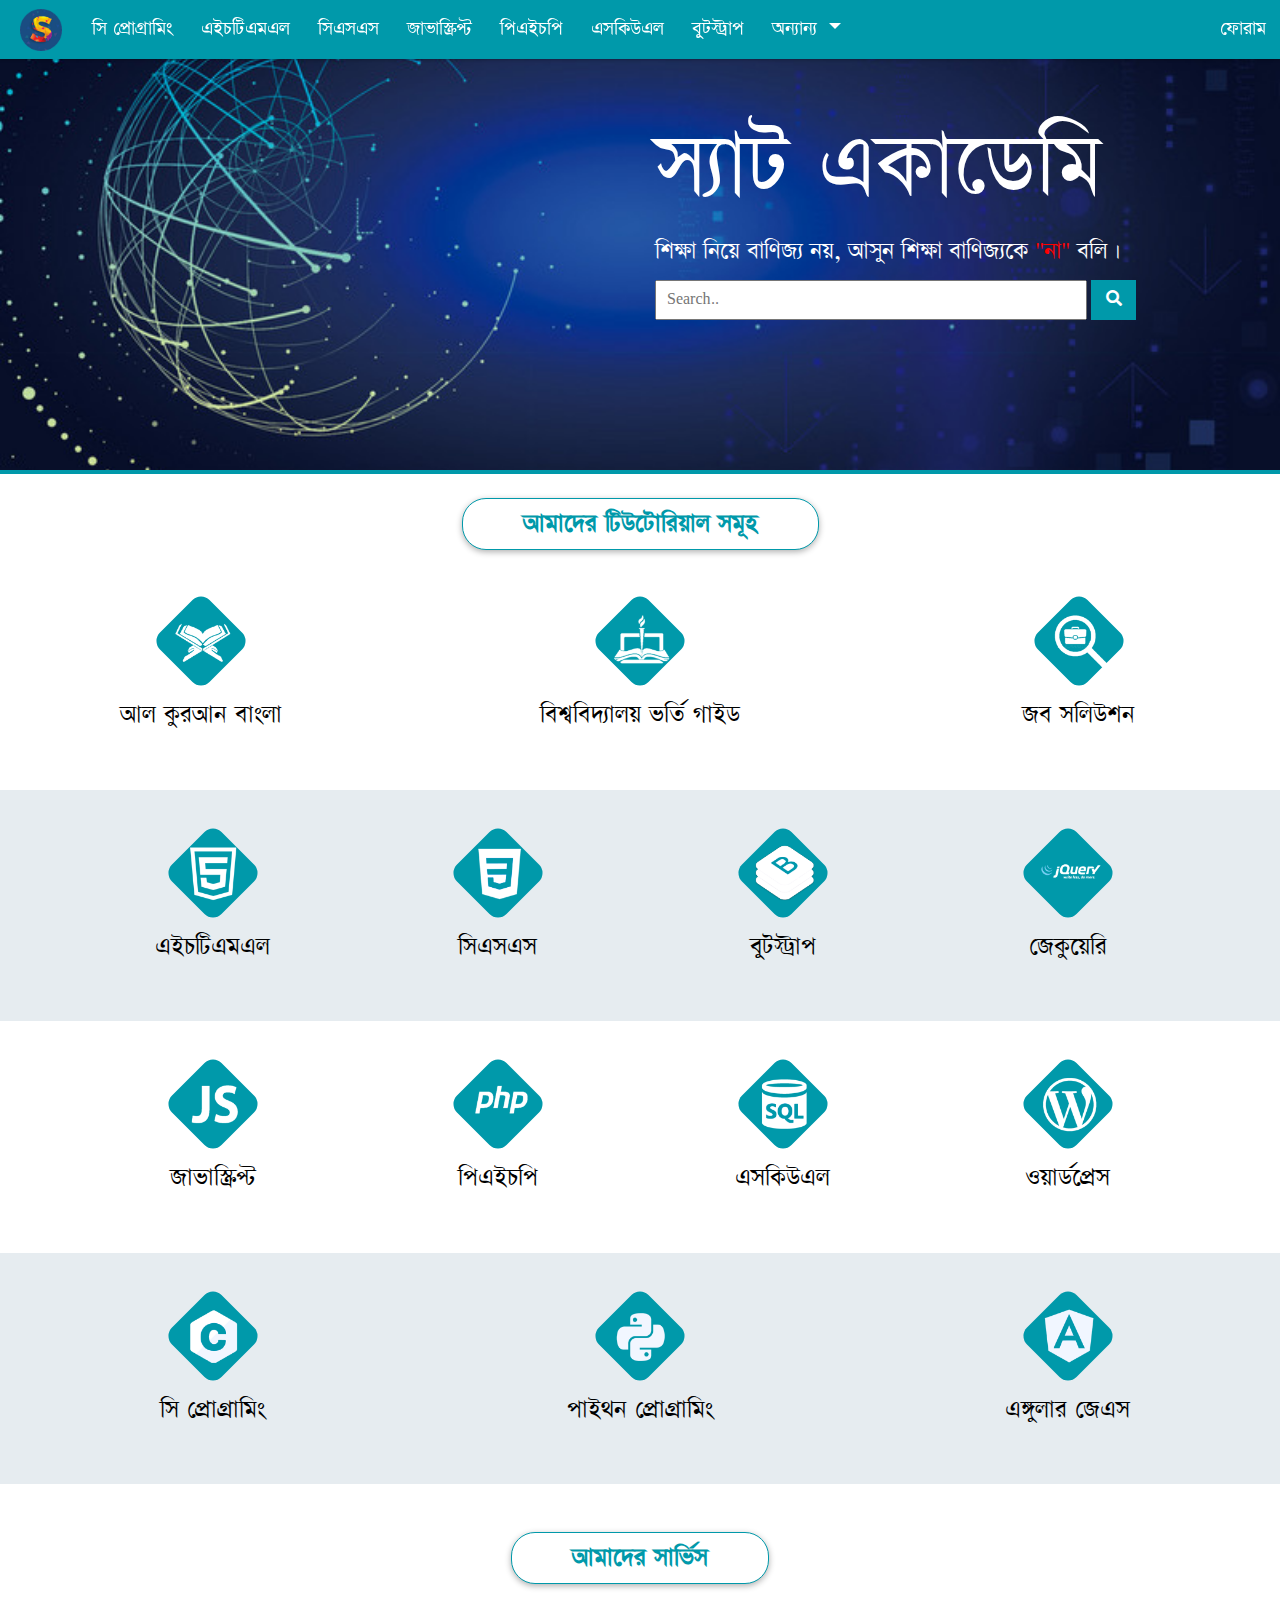
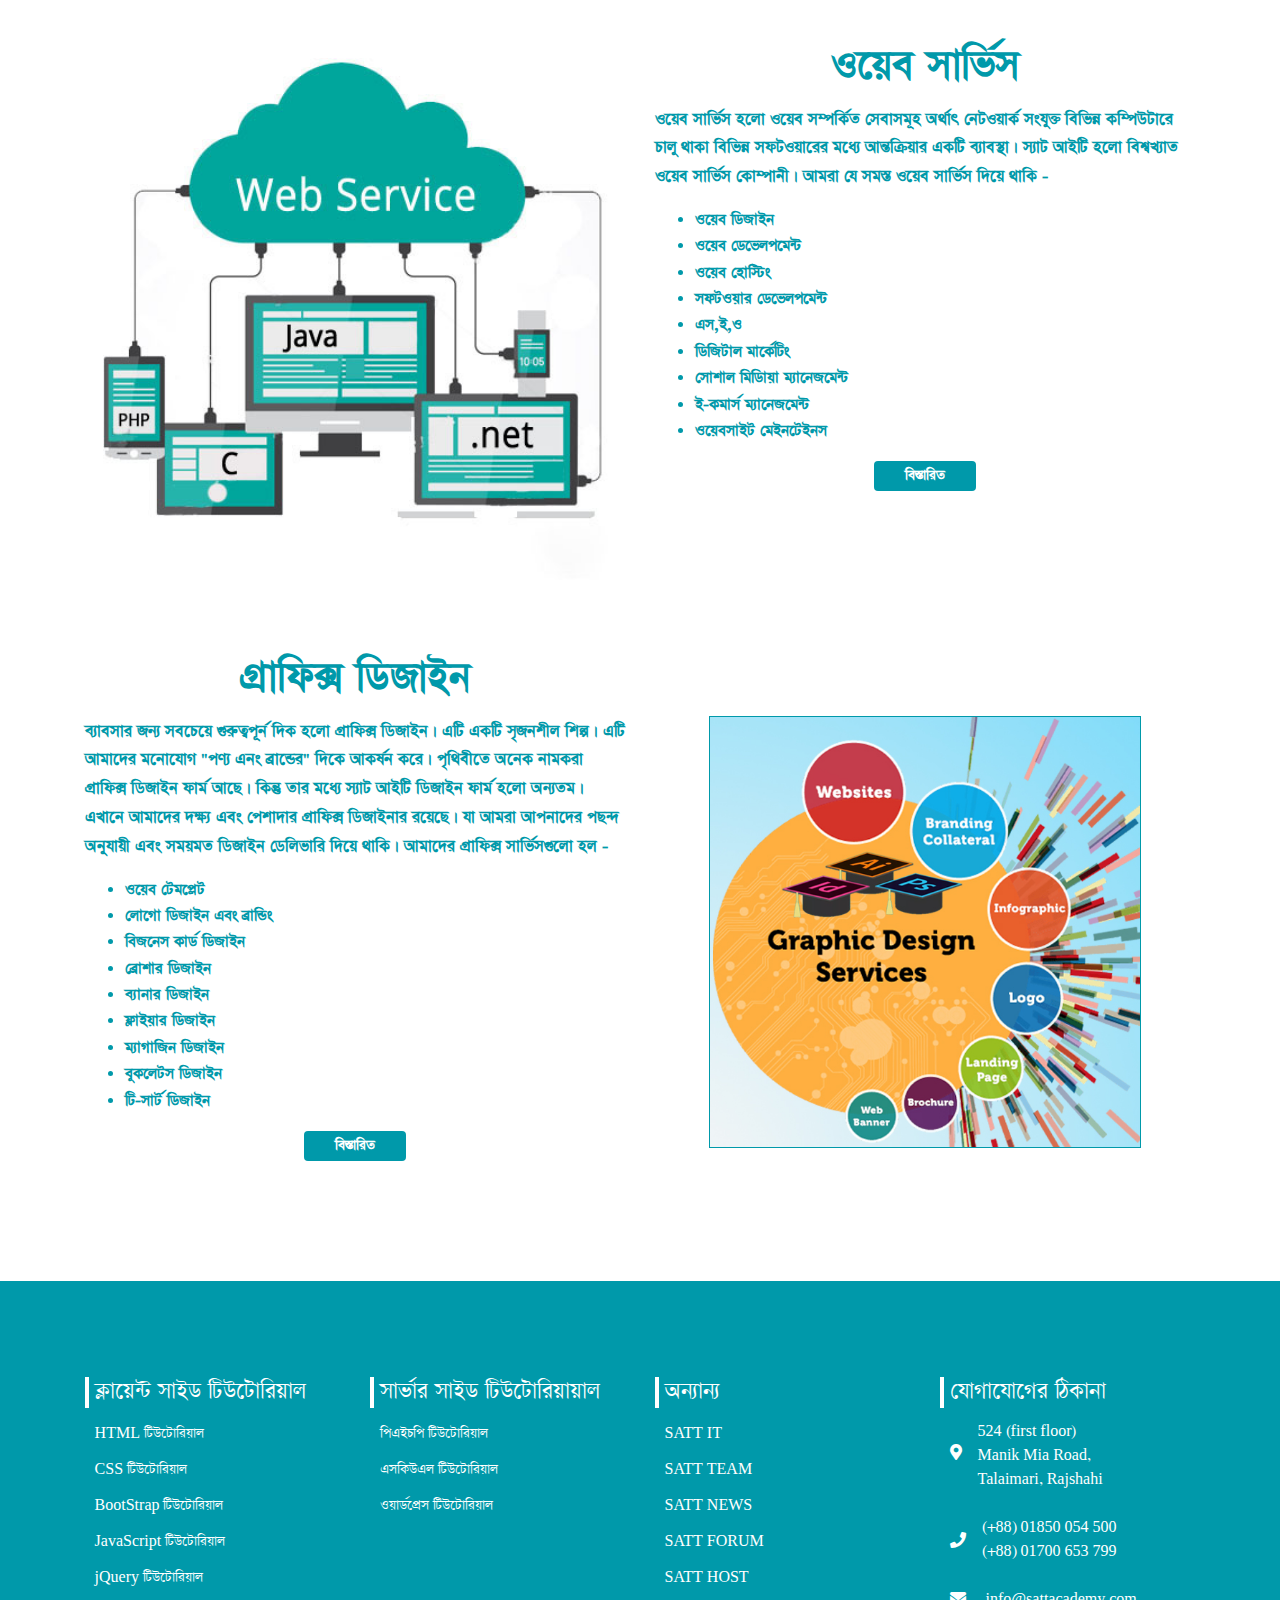
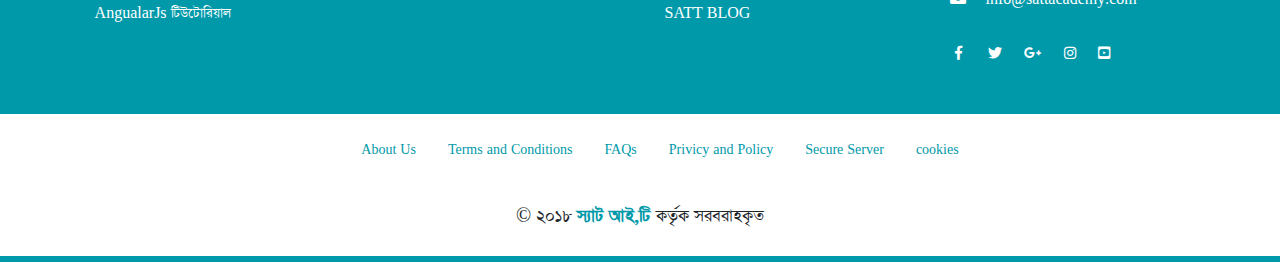
<file: index.html>
<!DOCTYPE html>
<html lang="en">

<head>
    <meta charset="UTF-8">
    <meta name="viewport" content="width=device-width, initial-scale=1, shrink-to-fit=no">

    <link rel="shortcut icon" href="img/index.png">
    <link rel="stylesheet" href="css/bootstrap.min.css" />
    <link rel="stylesheet" href="fonts/css/all.min.css" />
    <link rel="stylesheet" href="css/aos.css">
    <link rel="stylesheet" href="css/style.css" />
    <link rel="stylesheet" href="css/custom.css" />

    <title>স্যাট একাডেমি । অনলাইন টিউটোরিয়াল</title>
</head>

<body>

    <nav class="navbar navbar-expand-lg sticky-top">
        <a class="navbar-brand p-0" href="index.html">
            <img src="img/index.png" style="width: 42px; margin-left: 20px;">
        </a>
        <button class="navbar-toggler " type="button" data-toggle="collapse" data-target="#navbarSupportedContent" aria-controls="navbarSupportedContent" aria-expanded="false" aria-label="Toggle navigation">
            <span class="navbar-toggler-icon pt-1"></span>
        </button>

        <div class="collapse navbar-collapse" id="navbarSupportedContent">
            <ul class="navbar-nav mr-auto">
                <li class="nav-item ">
                    <a class="nav-link" href="https://sattacademy.com/cprogramming/"> সি প্রোগ্রামিং </a>
                </li>
                <li class="nav-item">
                    <a class="nav-link" href="https://sattacademy.com/html/"> এইচটিএমএল</a>
                </li>
                <li class="nav-item">
                    <a class="nav-link " href="https://sattacademy.com/css/"> সিএসএস</a>
                </li>
                <li class="nav-item">
                    <a class="nav-link" href="https://sattacademy.com/js/"> জাভাস্ক্রিপ্ট</a>
                </li>
                <li class="nav-item">
                    <a class="nav-link" href="https://sattacademy.com/php/"> পিএইচপি </a>
                </li>
                <li class="nav-item">
                    <a class="nav-link" href="https://sattacademy.com/sql/"> এসকিউএল </a>
                </li>
                <li class="nav-item">
                    <a class="nav-link" href="https://sattacademy.com/bootstrap/"> বুটস্ট্রাপ </a>
                </li>
                <li class="nav-item dropdown">
                    <a class="nav-link dropdown-toggle" href="#" id="navbarDropdown" role="button" data-toggle="dropdown" aria-haspopup="true" aria-expanded="false"> অন্যান্য </a>
                    <div class="dropdown-menu" aria-labelledby="navbarDropdown">
                        <a class="dropdown-item" href="https://sattacademy.com/job-solution/"> চাকরীর প্রস্তুতি নিন </a>
                        <a class="dropdown-item" href="https://sattacademy.com/admission/"> বিশ্ববিদ্যালয় ভর্তি গাইড </a>
                        <div class="dropdown-divider"></div>
                        <a class="dropdown-item" href="about.html"> আমাদের সম্পর্কে </a>
                    </div>
                </li>
            </ul>
            <ul class="navbar-nav">
                <li class="nav-item ">
                    <a class="nav-link" href="https://sattacademy.com/forum/"> ফোরাম </a>
                </li>
            </ul>
        </div>
    </nav>


    <!--  banner area  -->

    <section class="banner">

        <div class="container">
            <div class="row">
                <div class="col-md-6"> </div>
                <div class="col-md-6">

                    <div class=" head ">

                        <h1 class="m-0"><a class="top-brand" href="https://sattacademy.com/" title="বাংলাদেশের বৃহত্তম অনলাইন ফ্রী আইটি একাডেমী">স্যাট একাডেমি</a></h1>
                        <span class=""> শিক্ষা নিয়ে বাণিজ্য নয়, আসুন শিক্ষা বাণিজ্যকে <span style=" color: red;">"না" </span> বলি।</span>
                    </div>


                    <div class="search-container pt-2">
                        <form class=" " action="/action_page.php">
                            <input type="text" placeholder="Search.." name="search" required>
                            <button type="submit"><i class="fa fa-search"></i></button>
                        </form>
                    </div>


                </div>
            </div>
        </div>
    </section>

    <!--  banner area end  -->


    <!--  main area  -->
    
    <section class="heading text-center pt-4 bg-white">
        <h3> আমাদের টিউটোরিয়াল সমূহ </h3>
    </section>

    <section class="cate-1">
        <div class="container py-4 pt-5 px-0">
            <div class="row text-center">
                <div class="col-md-3 col-sm-4 col-4 ">

                    <a href="https://sattacademy.com/quran/">
                        <rhombus> <img class="pic" src="img/2.png"> </rhombus>
                        <p class="h3 py-4"> আল কুরআন বাংলা </p>
                    </a>

                </div>
                <div class="col-md-6 col-sm-4 col-4">

                    <a href="https://sattacademy.com/admission/">
                        <rhombus> <img class="pic pic1" src="img/1.png"> </rhombus>
                        <p class="h3 py-4"> বিশ্ববিদ্যালয় ভর্তি গাইড </p>
                    </a>
                </div>
                <div class="col-md-3 col-sm-4 col-4">

                    <a href="https://sattacademy.com/job-solution/">
                        <rhombus> <img class="pic pic1" src="img/4.png"> </rhombus>
                        <p class="h3 py-4"> জব সলিউশন </p>
                    </a>
                </div>
            </div>
        </div>
    </section>



    <section class="cate-2">
        <div class="container py-4 pt-5">
            <div class="row text-center d-flex">

                <div class="col-sm-6 col-md-3 col-6">
                        <a href="https://sattacademy.com/html/">
                            <rhombus> <img class="pic pic1" src="img/6.png"> </rhombus>
                            <p class="h3 py-4"> এইচটিএমএল </p>
                        </a>
                </div>
                <div class="  col-sm-6 col-md-3 col-6">
                        <a href="https://sattacademy.com/css/">
                            <rhombus> <img class="pic pic1" src="img/7.png"> </rhombus>
                            <p class="h3 py-4"> সিএসএস </p>
                        </a>
                </div>
                <div class=" col-sm-6 col-md-3 col-6">
                        <a href="https://sattacademy.com/bootstrap/">
                            <rhombus> <img class="pic pic1" src="img/3.png"> </rhombus>
                            <p class="h3 py-4"> বুটস্ট্রাপ </p>
                        </a>
                </div>
                <div class="col-sm-6 col-md-3 col-6">
                        <a href="https://sattacademy.com/jquery/">
                            <rhombus> <img class="pic pic1" src="img/5.png"> </rhombus>
                            <p class="h3 py-4"> জেকুয়েরি </p>
                        </a>
                </div>
            </div>
        </div>
    </section>



    <section class="cate-1">
        <div class="container py-4 pt-5">
            <div class="row text-center">

                <div class="col-sm-6 col-md-3 col-6">
                        <a href="https://sattacademy.com/js/">
                            <rhombus> <img class="pic pic1" src="img/9.png"> </rhombus>
                            <p class="h3 py-4"> জাভাস্ক্রিপ্ট </p>
                        </a>

                </div>
                <div class="col-sm-6 col-md-3 col-6">
                        <a href="https://sattacademy.com/php/">
                            <rhombus> <img class="pic pic1" src="img/8.png"> </rhombus>
                            <p class="h3 py-4"> পিএইচপি </p>
                        </a>
                </div>
                <div class="col-sm-6 col-md-3 col-6">
                        <a href="https://sattacademy.com/sql/">
                            <rhombus> <img class="pic pic1" src="img/10.png"> </rhombus>
                            <p class="h3 py-4"> এসকিউএল </p>
                        </a>
                </div>
                <div class="col-sm-6 col-md-3 col-6">
                        <a href="https://sattacademy.com/wordpress/">
                            <rhombus> <img class="pic pic1" src="img/11.png"> </rhombus>
                            <p class="h3 py-4"> ওয়ার্ডপ্রেস
                            </p>
                        </a>
                </div>
            </div>
        </div>
    </section>

    <section class="cate-2">
        <div class="container py-4 pt-5">
            <div class="row text-center">

                <div class="col-md-3 col-sm-4 col-4">
                        <a href="https://sattacademy.com/cprogramming/">
                            <rhombus> <img class="pic pic1" src="img/12.png"> </rhombus>
                            <p class="h3 py-4"> সি প্রোগ্রামিং </p>
                        </a>
                </div>
                <div class="col-md-6 col-sm-4 col-4">
                        <a href="https://sattacademy.com/python/">
                            <rhombus> <img class="pic pic1" src="img/14.png"> </rhombus>
                            <p class="h3 py-4"> পাইথন প্রোগ্রামিং </p>
                        </a>
                </div>
                <div class="col-md-3 col-sm-4 col-4">
                        <a href="https://sattacademy.com/angular/">
                            <rhombus> <img class="pic pic1" src="img/13.png"> </rhombus>
                            <p class="h3 py-4"> এঙ্গুলার জেএস </p>
                        </a>
                </div>

            </div>
        </div>
    </section>
    
    
    <!--  service area  -->

    <section class="service py-5">
        <div class="container text-center">
            <h3> আমাদের সার্ভিস </h3>
            <div class="row py-4">
                <div class="col-md-6 py-4"><img class="w-100" src="img/web-services-1.jpg" alt="services"></div>
                <div class="col-md-6 py-4">
                    <h1 class="display-4"> ওয়েব সার্ভিস </h1>
                    <p class="text-left">
                        ওয়েব সার্ভিস হলো ওয়েব সম্পর্কিত সেবাসমূহ অর্থাৎ নেটওয়ার্ক সংযুক্ত বিভিন্ন কম্পিউটারে চালু থাকা বিভিন্ন সফটওয়ারের মধ্যে আন্তক্রিয়ার একটি ব্যাবস্থা।
                        স্যাট আইটি হলো বিশ্বখ্যাত ওয়েব সার্ভিস কোম্পানী। আমরা যে সমস্ত ওয়েব সার্ভিস দিয়ে থাকি -
                    </p>
                    <p class="text-left">
                        <span>
                           <ul class="text-left">
                            <li> ওয়েব ডিজাইন </li>
                            <li> ওয়েব ডেভেলপমেন্ট </li>
                            <li> ওয়েব হোস্টিং </li>
                            <li> সফটওয়ার ডেভেলপমেন্ট </li>
                            <li> এস,ই,ও </li>
                            <li> ডিজিটাল মার্কেটিং </li>
                            <li> সোশাল মিডিায়া ম্যানেজমেন্ট </li>
                            <li> ই-কমার্স ম্যানেজমেন্ট </li>
                            <li> ওয়েবসাইট মেইনটেইনস </li>
                           </ul>
                        </span>
                    </p>
                    <a class="btn details" href="https://satt.team/services"> বিস্তারিত </a>
                </div>
                <div class="col-md-6 py-5">
                    <h1 class="display-4"> গ্রাফিক্স ডিজাইন </h1>
                    <p class="text-left">
                        ব্যাবসার জন্য সবচেয়ে গুরুত্বপূর্ন দিক হলো গ্রাফিক্স ডিজাইন। এটি একটি সৃজনশীল শিল্প। এটি আমাদের মনোযোগ "পণ্য এনং ব্রান্ডের" দিকে আকর্ষন করে। পৃথিবীতে অনেক নামকরা গ্রাফিক্স ডিজাইন ফার্ম আছে। কিন্তু তার মধ্যে স্যাট আইটি ডিজাইন ফার্ম হলো অন্যতম। এখানে আমাদের দক্ষ্য এবং পেশাদার গ্রাফিক্স ডিজাইনার রয়েছে। যা আমরা আপনাদের পছন্দ অনুযায়ী এবং সময়মত ডিজাইন ডেলিভারি দিয়ে থাকি। আমাদের গ্রাফিক্স সার্ভিসগুলো হল -
                    </p>
                    <p class="text-left">
                        <span>
                            <ul class="text-left">
                                <li> ওয়েব টেমপ্লেট </li>
                                <li> লোগো ডিজাইন এবং ব্রান্ডিং </li>
                                <li> বিজনেস কার্ড ডিজাইন </li>
                                <li> ব্রোশার ডিজাইন </li>
                                <li> ব্যানার ডিজাইন </li>
                                <li> ফ্লাইয়ার ডিজাইন </li>
                                <li> ম্যাগাজিন ডিজাইন </li>
                                <li> বুকলেটস ডিজাইন </li>
                                <li> টি-সার্ট ডিজাইন </li>
                            </ul>
                        </span>
                    </p>
                    <a class="btn details" href="https://satt.team/services"> বিস্তারিত </a>
                </div>
                <div class="col-md-6 py-5"><img class="serv-2" src="img/graphics-services-1.jpg" alt="services"></div>
            </div>
        </div>
    </section> 

    <!--  service area end  -->

    <!--  main area end  -->

    <!--  footer area  -->

    <section class="footer py-5">
            <div class="container">
                <div class="row">
                    <div class="col-md-3 pt-5 quick-lick">
                        <h5 class="footer-title"> ক্লায়েন্ট সাইড টিউটোরিয়াল </h5>
                        <ul class="info">
                            <li><a href="https://sattacademy.com/html/index.php"> HTML টিউটোরিয়াল </a></li>
                            <li><a href="https://sattacademy.com/css/index.php"> CSS টিউটোরিয়াল </a></li>
                            <li><a href="https://sattacademy.com/bootstrap/index.php"> BootStrap টিউটোরিয়াল </a></li>
                            <li><a href="https://sattacademy.com/js/index.php"> JavaScript টিউটোরিয়াল </a></li>
                            <li><a href="https://sattacademy.com/jquery/index.php"> jQuery টিউটোরিয়াল </a></li>
                            <li><a href="https://sattacademy.com/angular/index.php"> AngualarJs টিউটোরিয়াল </a></li>
                        </ul>
                    </div>
                    <div class="col-md-3 pt-5 quick-lick">
                        <h5 class="footer-title"> সার্ভার সাইড টিউটোরিয়ায়াল </h5>
                        <ul class="info">
                            <li><a href="https://sattacademy.com/php/index.php"> পিএইচপি টিউটোরিয়াল </a></li>
                            <li><a href="https://sattacademy.com/sql/index.php"> এসকিউএল টিউটোরিয়াল </a></li>
                            <li><a href="https://sattacademy.com/wordpress/index.php"> ওয়ার্ডপ্রেস টিউটোরিয়াল </a></li>
                        </ul>
                    </div>
                    <div class="col-md-3 pt-5 quick-lick">
                        <h5 class="footer-title"> অন্যান্য </h5>
                        <ul class="info">
                            <li><a href="https://sattit.com/">SATT IT</a></li>
                            <li><a href="https://satt.team/">SATT TEAM</a></li>
                            <li><a href="https://www.satt.news">SATT NEWS</a></li>
                            <li><a href="https://sattacademy.org/forum/">SATT FORUM</a></li>
                            <li><a href="http://www.satthost.com/">SATT HOST</a></li>
                            <li><a href="https://www.sattacademy.com/blog/">SATT BLOG</a></li>
                        </ul>
                    </div>
                    <div class="col-md-3 pt-5 quick-lick contact">
					<div class="px-auto">
                        <h5 class="footer-title"> যোগাযোগের ঠিকানা </h5>
                        <p class="py-1 media">
                            <i class="fas fa-map-marker-alt mt-4"></i>
                            <a class="media-body" href="#">524 (first floor)<br>Manik Mia Road,<br>Talaimari, Rajshahi</a>
                        </p>
                        <p class="py-1 media">
                            <i class="fas fa-phone mt-3"></i>
                            <a class="media-body" href="#">(+88) 01850 054 500 <br> (+88) 01700 653 799</a>
                        </p>
                        <p class="py-1">
                            <i class="fas fa-envelope"></i>
                            <a href="#">info@sattacademy.com</a>
                        </p>
                        <ul class="social">
                            <li><a class="facebook" href="https://www.facebook.com/sattacademy/"><i class="fab fa-facebook-f"></i></a></li>
                            <li><a href="https://twitter.com/SattAcadmey"><i class="fab fa-twitter"></i></a></li>
                            <li><a href="https://plus.google.com/u/0/114137371906435463796"><i class="fab fa-google-plus-g"></i></a></li>
                            <li><a href="#"><i class="fab fa-instagram"></i></a></li>
                            <li><a href="https://www.youtube.com/channel/UCy5w3f9zyXK45Fb9spFqiTA"><i class="fab fa-youtube-square"></i></a></li>
                        </ul>
						</div>
                    </div>
                </div>
            </div>
        </section>

    <section class="footer-2 pt-4">
        <div class="container extra">
            <div class="row">
                <ul class="mx-auto">
                    <li><a href="about.html">About Us</a></li>
                    <li><a href="#!">Terms and Conditions</a></li>
                    <li><a href="#!">FAQs</a></li>
                    <li><a href="#!">Privicy and Policy</a></li>
                    <li><a href="#!">Secure Server</a></li>
                    <li><a href="#!">cookies</a></li>
                </ul>
            </div>
        </div>
    </section>
    <section class="footer-3 py-4">
        <div class="container copyright d-flex justify-content-center">
            <p class="d-flex my-auto">&copy; ২০১৮&nbsp;<a href="https://sattit.com/">স্যাট <span>আই,টি</span></a>&nbsp;কর্তৃক সরবরাহকৃত</p>
        </div>
    </section>

    <!--  footer area end  -->

    <script src="js/jquery.min.js"></script>
    <script type="text/javascript" src="js/jquery-3.3.1.slim.min.js"></script>
    <script type="text/javascript" src="js/bootstrap.min.js"></script>
    <script src="js/jquery.counterup.min.js"></script>
    <script src="js/aos.js"></script>
    <script src="js/main.js"></script>
</body>

</html>
</file>
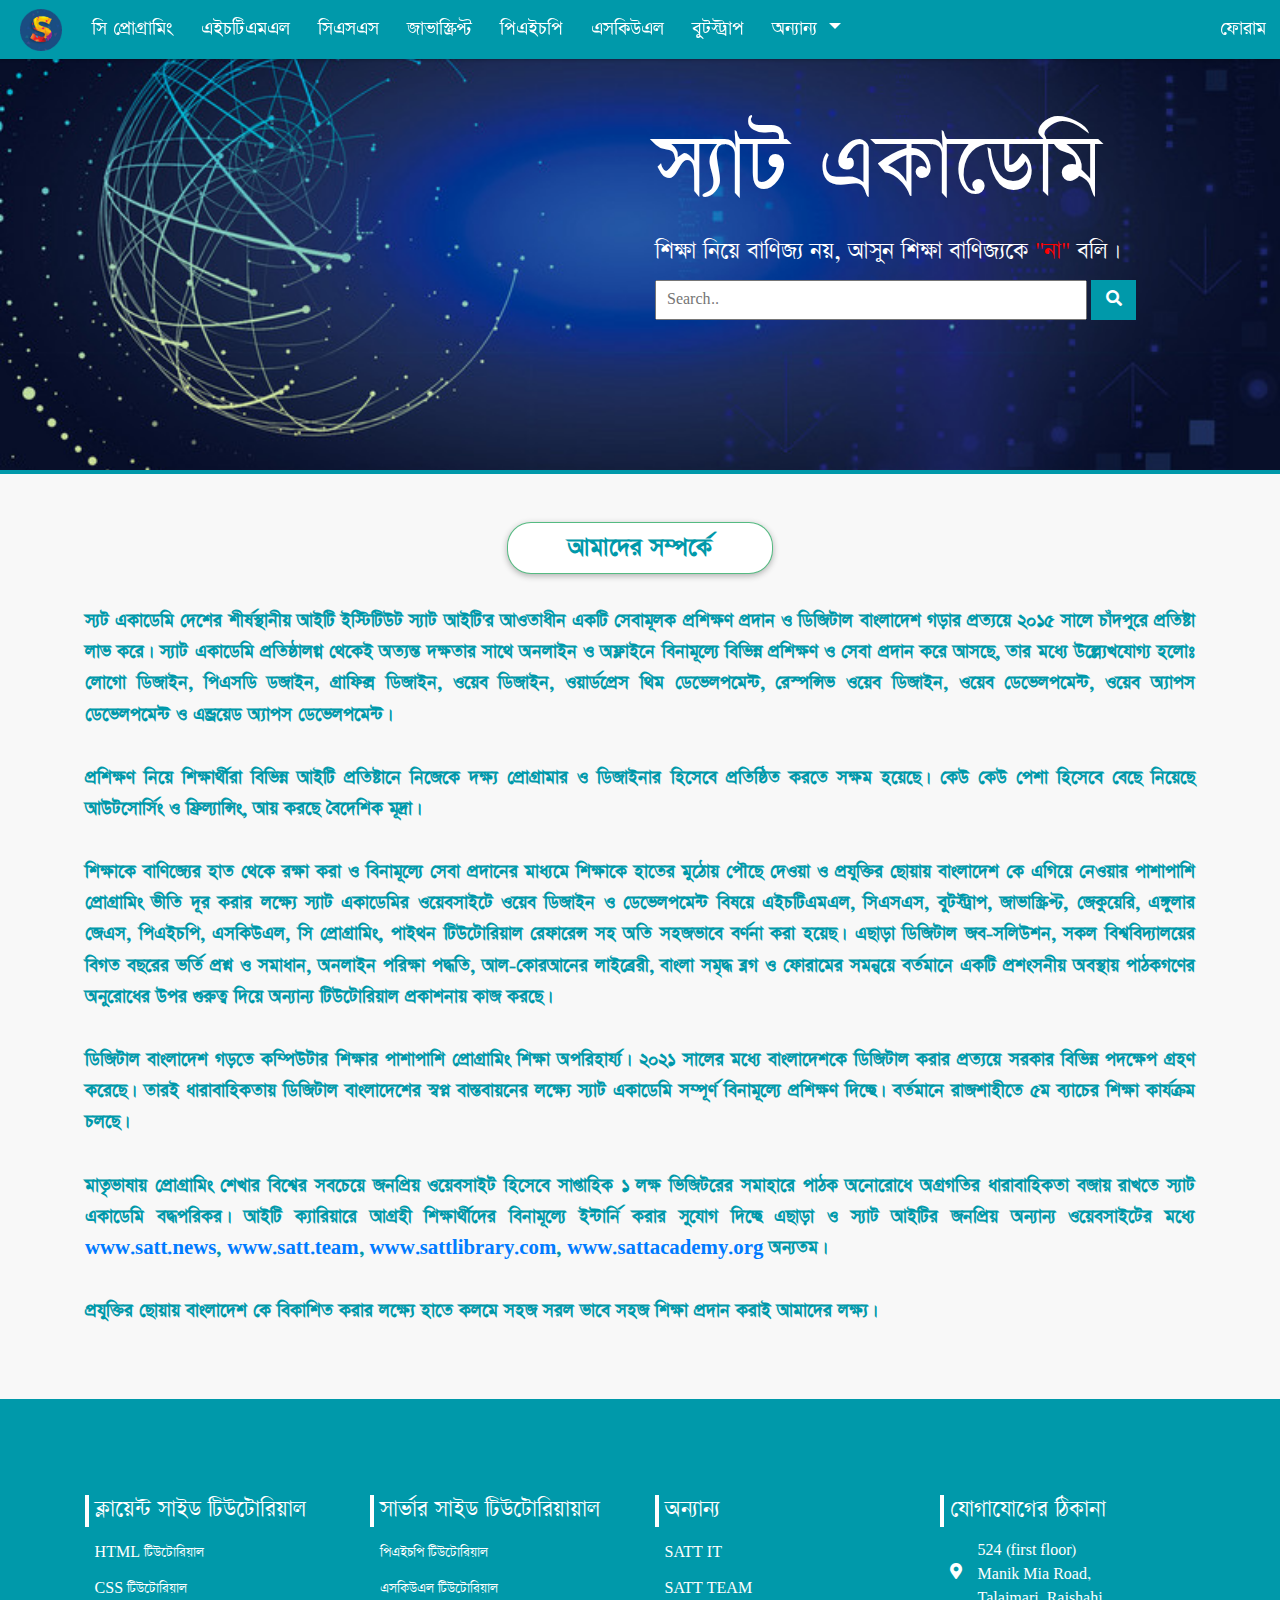
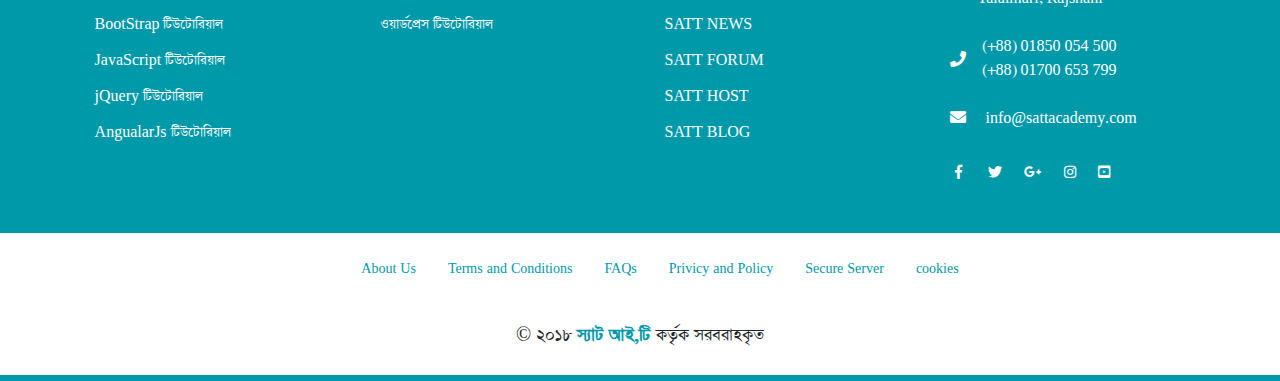
<file: about.html>
<!DOCTYPE html>
<html lang="bn">

    <head>
        <meta charset="UTF-8">
        <meta name="viewport" content="width=device-width, initial-scale=1, shrink-to-fit=no">

        <link rel="shortcut icon" href="img/index.png">
        <link rel="stylesheet" href="css/bootstrap.min.css" />
        <link rel="stylesheet" href="fonts/css/all.min.css" />
        <link rel="stylesheet" href="css/aos.css">
        <link rel="stylesheet" href="css/style.css" />
        <link rel="stylesheet" href="css/custom.css" />

        <title>Document</title>
    </head>

    <body>

        <nav class="navbar navbar-expand-lg sticky-top">
            <a class="navbar-brand p-0" href="index.html">
                <img src="img/index.png" style="width: 42px; margin-left: 20px;">
            </a>
            <button class="navbar-toggler " type="button" data-toggle="collapse" data-target="#navbarSupportedContent" aria-controls="navbarSupportedContent" aria-expanded="false" aria-label="Toggle navigation">
                <span class="navbar-toggler-icon pt-1"></span>
            </button>

            <div class="collapse navbar-collapse" id="navbarSupportedContent">
                <ul class="navbar-nav mr-auto">
                    <li class="nav-item ">
                        <a class="nav-link" href="https://sattacademy.com/cprogramming/"> সি প্রোগ্রামিং </a>
                    </li>
                    <li class="nav-item">
                        <a class="nav-link" href="https://sattacademy.com/html/"> এইচটিএমএল</a>
                    </li>
                    <li class="nav-item">
                        <a class="nav-link " href="https://sattacademy.com/css/"> সিএসএস</a>
                    </li>
                    <li class="nav-item">
                        <a class="nav-link" href="https://sattacademy.com/js/"> জাভাস্ক্রিপ্ট</a>
                    </li>
                    <li class="nav-item">
                        <a class="nav-link" href="https://sattacademy.com/php/"> পিএইচপি </a>
                    </li>
                    <li class="nav-item">
                        <a class="nav-link" href="https://sattacademy.com/sql/"> এসকিউএল </a>
                    </li>
                    <li class="nav-item">
                        <a class="nav-link" href="https://sattacademy.com/bootstrap/"> বুটস্ট্রাপ </a>
                    </li>
                    <li class="nav-item dropdown">
                        <a class="nav-link dropdown-toggle" href="#" id="navbarDropdown" role="button" data-toggle="dropdown" aria-haspopup="true" aria-expanded="false"> অন্যান্য </a>
                        <div class="dropdown-menu" aria-labelledby="navbarDropdown">
                            <a class="dropdown-item" href="https://sattacademy.com/job-solution/"> চাকরীর প্রস্তুতি নিন </a>
                            <a class="dropdown-item" href="https://sattacademy.com/admission/"> বিশ্ববিদ্যালয় ভর্তি গাইড </a>
                            <div class="dropdown-divider"></div>
                            <a class="dropdown-item active" href="about.html"> আমাদের সম্পর্কে </a>
                        </div>
                    </li>
                </ul>
                <ul class="navbar-nav">
                    <li class="nav-item ">
                        <a class="nav-link" href="https://sattacademy.com/forum/"> ফোরাম </a>
                    </li>
                </ul>
            </div>
        </nav>


        <!--  banner area  -->

        <section class="banner">

            <div class="container">
                <div class="row">
                    <div class="col-md-6"> </div>
                    <div class="col-md-6">

                        <div class=" head ">

                            <h1 class="m-0"><a class="top-brand" href="https://sattacademy.com/" title="বাংলাদেশের বৃহত্তম অনলাইন ফ্রী আইটি একাডেমী">স্যাট একাডেমি</a></h1>
                            <span class=""> শিক্ষা নিয়ে বাণিজ্য নয়, আসুন শিক্ষা বাণিজ্যকে <span style=" color: red;">"না" </span> বলি।</span>
                        </div>


                        <div class="search-container pt-2">
                            <form class=" " action="/action_page.php">
                                <input type="text" placeholder="Search.." name="search" required>
                                <button type="submit"><i class="fa fa-search"></i></button>
                            </form>
                        </div>


                    </div>
                </div>
            </div>
        </section>

        <!--  banner area end  -->


        <!--  main area  -->

        <!--  service area  -->

        <section class="about py-5">
            <div class="container text-center">
                <h3 class="mb-4"> আমাদের সম্পর্কে </h3>
                <div class="text-justify">
                <p class="py-2">স্যট একাডেমি দেশের শীর্ষস্থানীয় আইটি ইস্টিটিউট স্যাট আইটি'র আওতাধীন একটি সেবামূলক প্রশিক্ষণ প্রদান ও ডিজিটাল বাংলাদেশ গড়ার প্রত্যয়ে ২০১৫ সালে চাঁদপুরে প্রতিষ্টা লাভ করে। স্যাট একাডেমি প্রতিষ্ঠালগ্ন থেকেই অত্যন্ত দক্ষতার সাথে অনলাইন ও অফ্লাইনে বিনামূল্যে বিভিন্ন প্রশিক্ষণ ও সেবা প্রদান করে আসছে, তার মধ্যে উল্ল্যেখযোগ্য হলোঃ লোগো ডিজাইন, পিএসডি ডজাইন, গ্রাফিক্স ডিজাইন, ওয়েব ডিজাইন, ওয়ার্ডপ্রেস থিম ডেভেলপমেন্ট, রেস্পন্সিভ ওয়েব ডিজাইন, ওয়েব ডেভেলপমেন্ট, ওয়েব অ্যাপস ডেভেলপমেন্ট ও এন্ড্রয়েড অ্যাপস ডেভেলপমেন্ট।</p>
                <p class="py-2">প্রশিক্ষণ নিয়ে শিক্ষার্থীরা বিভিন্ন আইটি প্রতিষ্টানে নিজেকে দক্ষ্য প্রোগ্রামার ও ডিজাইনার হিসেবে প্রতিষ্ঠিত করতে সক্ষম হয়েছে। কেউ কেউ পেশা হিসেবে বেছে নিয়েছে আউটসোর্সিং ও ফ্রিল্যান্সিং, আয় করছে বৈদেশিক মূদ্রা।</p>
                <p class="py-2">শিক্ষাকে বাণিজ্যের হাত থেকে রক্ষা করা ও বিনামূল্যে সেবা প্রদানের মাধ্যমে শিক্ষাকে হাতের মুঠোয় পৌছে দেওয়া ও প্রযুক্তির ছোয়ায় বাংলাদেশ কে এগিয়ে নেওয়ার পাশাপাশি প্রোগ্রামিং ভীতি দূর করার লক্ষ্যে স্যাট একাডেমির ওয়েবসাইটে ওয়েব ডিজাইন ও ডেভেলপমেন্ট বিষয়ে এইচটিএমএল, সিএসএস, বুটস্ট্রাপ, জাভাস্ক্রিপ্ট, জেকুয়েরি, এঙ্গুলার জেএস, পিএইচপি, এসকিউএল, সি প্রোগ্রামিং, পাইথন টিউটোরিয়াল রেফারেন্স সহ অতি সহজভাবে বর্ণনা করা হয়েছ। এছাড়া ডিজিটাল জব-সলিউশন, সকল বিশ্ববিদ্যালয়ের বিগত বছরের ভর্তি প্রশ্ন ও সমাধান, অনলাইন পরিক্ষা পদ্ধতি, আল-কোরআনের লাইব্রেরী, বাংলা  সমৃদ্ধ ব্লগ ও ফোরামের সমন্বয়ে বর্তমানে একটি প্রশংসনীয় অবস্থায় পাঠকগণের অনুরোধের উপর গুরুত্ব দিয়ে অন্যান্য টিউটোরিয়াল প্রকাশনায় কাজ করছে।</p>
                <p class="py-2"> ডিজিটাল বাংলাদেশ গড়তে কম্পিউটার শিক্ষার পাশাপাশি প্রোগ্রামিং শিক্ষা অপরিহার্য্য। ২০২১ সালের মধ্যে বাংলাদেশকে ডিজিটাল করার প্রত্যয়ে সরকার বিভিন্ন পদক্ষেপ গ্রহণ করেছে। তারই ধারাবাহিকতায় ডিজিটাল বাংলাদেশের স্বপ্ন বাস্তবায়নের লক্ষ্যে স্যাট একাডেমি সম্পূর্ণ বিনামূল্যে প্রশিক্ষণ দিচ্ছে। বর্তমানে রাজশাহীতে ৫ম ব্যাচের শিক্ষা কার্যক্রম চলছে। </p>
                <p class="py-2"> মাতৃভাষায় প্রোগ্রামিং শেখার বিশ্বের সবচেয়ে জনপ্রিয় ওয়েবসাইট হিসেবে সাপ্তাহিক ১ লক্ষ ভিজিটরের সমাহারে পাঠক অনোরোধে অগ্রগতির ধারাবাহিকতা বজায় রাখতে স্যাট একাডেমি বদ্ধপরিকর। আইটি ক্যারিয়ারে আগ্রহী শিক্ষার্থীদের বিনামূল্যে ইন্টার্নি করার সুযোগ দিচ্ছে এছাড়া ও স্যাট আইটির জনপ্রিয় অন্যান্য ওয়েবসাইটের মধ্যে <a href="http://www.satt.news" class="text-primary">www.satt.news</a>, <a href="http://www.satt.team" class="text-primary">www.satt.team</a>, <a href="http://www.sattlibrary.com" class="text-primary">www.sattlibrary.com</a>, <a href="http://www.sattacademy.org" class="text-primary">www.sattacademy.org</a> অন্যতম।</p>
                <p class="py-2">প্রযুক্তির ছোয়ায় বাংলাদেশ কে বিকাশিত করার লক্ষ্যে হাতে কলমে সহজ সরল ভাবে সহজ শিক্ষা প্রদান করাই আমাদের লক্ষ্য।</p>
                </div>
            </div>
        </section> 

        <!--  service area end  -->

        <!--  main area end  -->

        <!--  footer area  -->

        <section class="footer py-5">
            <div class="container">
                <div class="row">
                    <div class="col-md-3 pt-5 quick-lick">
                        <h5 class="footer-title"> ক্লায়েন্ট সাইড টিউটোরিয়াল </h5>
                        <ul class="info">
                            <li><a href="https://sattacademy.com/html/index.php"> HTML টিউটোরিয়াল </a></li>
                            <li><a href="https://sattacademy.com/css/index.php"> CSS টিউটোরিয়াল </a></li>
                            <li><a href="https://sattacademy.com/bootstrap/index.php"> BootStrap টিউটোরিয়াল </a></li>
                            <li><a href="https://sattacademy.com/js/index.php"> JavaScript টিউটোরিয়াল </a></li>
                            <li><a href="https://sattacademy.com/jquery/index.php"> jQuery টিউটোরিয়াল </a></li>
                            <li><a href="https://sattacademy.com/angular/index.php"> AngualarJs টিউটোরিয়াল </a></li>
                        </ul>
                    </div>
                    <div class="col-md-3 pt-5 quick-lick">
                        <h5 class="footer-title"> সার্ভার সাইড টিউটোরিয়ায়াল </h5>
                        <ul class="info">
                            <li><a href="https://sattacademy.com/php/index.php"> পিএইচপি টিউটোরিয়াল </a></li>
                            <li><a href="https://sattacademy.com/sql/index.php"> এসকিউএল টিউটোরিয়াল </a></li>
                            <li><a href="https://sattacademy.com/wordpress/index.php"> ওয়ার্ডপ্রেস টিউটোরিয়াল </a></li>
                        </ul>
                    </div>
                    <div class="col-md-3 pt-5 quick-lick">
                        <h5 class="footer-title"> অন্যান্য </h5>
                        <ul class="info">
                            <li><a href="https://sattit.com/">SATT IT</a></li>
                            <li><a href="https://satt.team/">SATT TEAM</a></li>
                            <li><a href="https://www.satt.news">SATT NEWS</a></li>
                            <li><a href="https://sattacademy.org/forum/">SATT FORUM</a></li>
                            <li><a href="http://www.satthost.com/">SATT HOST</a></li>
                            <li><a href="https://www.sattacademy.com/blog/">SATT BLOG</a></li>
                        </ul>
                    </div>
                    <div class="col-md-3 pt-5 quick-lick contact">
                        <h5 class="footer-title"> যোগাযোগের ঠিকানা </h5>
                        <p class="py-1 media">
                            <i class="fas fa-map-marker-alt mt-4"></i>
                            <a class="media-body" href="#">524 (first floor)<br>Manik Mia Road,<br>Talaimari, Rajshahi</a>
                        </p>
                        <p class="py-1 media">
                            <i class="fas fa-phone mt-3"></i>
                            <a class="media-body" href="#">(+88) 01850 054 500 <br> (+88) 01700 653 799</a>
                        </p>
                        <p class="py-1">
                            <i class="fas fa-envelope"></i>
                            <a href="#">info@sattacademy.com</a>
                        </p>
                        <ul class="social">
                            <li><a class="facebook" href="https://www.facebook.com/sattacademy/"><i class="fab fa-facebook-f"></i></a></li>
                            <li><a href="https://twitter.com/SattAcadmey"><i class="fab fa-twitter"></i></a></li>
                            <li><a href="https://plus.google.com/u/0/114137371906435463796"><i class="fab fa-google-plus-g"></i></a></li>
                            <li><a href="#"><i class="fab fa-instagram"></i></a></li>
                            <li><a href="https://www.youtube.com/channel/UCy5w3f9zyXK45Fb9spFqiTA"><i class="fab fa-youtube-square"></i></a></li>
                        </ul>
                    </div>
                </div>
            </div>
        </section>

        <section class="footer-2 pt-4">
            <div class="container extra">
                <div class="row">
                    <ul class="mx-auto">
                        <li><a href="about.html">About Us</a></li>
                        <li><a href="#!">Terms and Conditions</a></li>
                        <li><a href="#!">FAQs</a></li>
                        <li><a href="#!">Privicy and Policy</a></li>
                        <li><a href="#!">Secure Server</a></li>
                        <li><a href="#!">cookies</a></li>
                    </ul>
                </div>
            </div>
        </section>
        <section class="footer-3 py-4">
            <div class="container copyright d-flex justify-content-center">
                <p class="d-flex my-auto">&copy; ২০১৮&nbsp;<a href="https://sattit.com/">স্যাট <span>আই,টি</span></a>&nbsp;কর্তৃক সরবরাহকৃত</p>
            </div>
        </section>

        <!--  footer area end  -->

        <script src="js/jquery.min.js"></script>
        <script type="text/javascript" src="js/jquery-3.3.1.slim.min.js"></script>
        <script type="text/javascript" src="js/bootstrap.min.js"></script>
        <script src="js/jquery.counterup.min.js"></script>
        <script src="js/aos.js"></script>
        <script src="js/main.js"></script>
    </body>

</html>
</file>
<file: css/style.css>
body {
    font-family: Satt;
    padding: 0;
    margin: 0;
    background: #e6ecf0;
    overflow-x: hidden;
}



/* scroll style */

::-webkit-scrollbar {
    width: 10px;
}

::-webkit-scrollbar-track {
    background: #09a; 
}

::-webkit-scrollbar-thumb {
    background: #fff;
}

::-webkit-scrollbar-thumb:hover {
    background: #f1f1f1; 
}

/* scroll style end */

.navbar {
    background-color: #09a;
    padding: 0;
    box-shadow: 0 1px 3px 0 rgba(0, 0, 0, 0.25);
}

.nav-link {
    color: white;
    font-size: 22px;
    margin: 0 6px;
}

.nav-link {
    text-decoration: none;
    color: white;
    border-bottom: 5px solid #09a;
    border-top: 5px solid #09a;

}

.nav-link:hover {
    text-decoration: none;
    color: white;
    border-top: 5px solid #09a;
    border-bottom: 5px solid #fff;
    transition: .4s;
   transition-timing-function:ease-in;
    
}

.navbar-toggler-icon {
    color: white;
    font-family: fontawsome;
}

.dropdown-item.active, .dropdown-item:active {
    background-color: #09a;
}

/*.......banner area.......*/

.banner {
    background-image: url(../img/bg.jpg);
    background-size: cover;
    background-position: center;
    padding-top: 50px;
    padding-bottom: 150px;
    border-bottom: 4px solid #09a;
}



.head h1 a {
    color: white;
    font-size: 8vw;

}

.head span {
    color: white;
    font-size: 27px;
}

.search-container input {
    width: 80%;
    height: 40px;
    padding-left: 10px;
}

.search-container button {
    width: 45px;
    height: 40px;
    background-color: #09a;
    color: white;
    border: 0;
	cursor: pointer;
}

/*.......banner area end.......*/


/*.......main area.......*/

.cate-1 {
    background-color: #fff;
}

.heading h3 {
    display: inline-block;
    color: #09a;
    font-weight: bold;
    border: 1px solid #09a;
    padding: 10px 60px 6px 60px;
    border-radius: 24px;
    box-shadow: 0px 2px 6px #b0b0b0;
    background-color: #fff;
}

.pic {
    width: 60px;
    padding-top: 5px;
    padding-right: 1px;
    -webkit-transform: rotate(-45deg);
}




rhombus {

    background: #09a;
    display: block;
    width: 70px;
    height: 70px;
    -webkit-transform: rotate(45deg);
    border-radius: 12px;
    margin: auto;

}


/*.......service area.......*/

.service {
    color: #09a;
    font-weight: bold;
    background-color: #fff;
}

.service h3 {
    display: inline-block;
    color: #09a;
    font-weight: bold;
    border: 1px solid #09a;
    padding: 10px 60px 6px 60px;
    border-radius: 24px;
    box-shadow: 0px 2px 6px #b0b0b0;
    background-color: #fff;
}

.service h1 {
    color: #09a;
    font-size: 3rem;
    font-weight: bold;
}

.service p {
    color: #09a;
    font-size: 1.2rem;
    font-weight: bold;
}

.service ul {
    color: #09a;
    font-size: 1.1rem;
    font-weight: bold;
}

.service .details {
    text-decoration: none;
    color: #fff;
    font-size: 16px;
    font-weight: bold;
    padding: 2px 30px;
    background-color: #09a!important;
}

.service .details:hover {
    background-color: #00b0c4!important;
}

.service .serv-2 {
    width: 80%;
    margin-top: 4rem;
    border: 1px solid;
}

/*.......service area end.......*/

/*.......about area.......*/

.about {
    color: #09a;
    font-weight: bold;
    background-color: #f8f8f8;
}

.about h3 {
    display: inline-block;
    color: #09a;
    font-weight: bold;
    border: 1px solid #094a;
    padding: 10px 60px 6px 60px;
    border-radius: 24px;
    box-shadow: 0px 2px 6px #b0b0b0;
    background-color: #fff;
}

.about p {
    color: #09a;
    font-size: 1.3rem;
    font-weight: bold;
}

/*.......about area end.......*/


/*.......main area end.......*/


/*.......footer area.......*/

.footer {
    background-color: #09a;
}

.footer-title {
    display: inline-block;
    color: #fff;
    font-size: 26px;
    padding-left: 6px;
    border-left: 4px solid #fff;
}

.footer i {
    color: #fff !important;
    margin-right: 1rem;
}

.footer .info {
    list-style-type: none;
    padding: 0;
    margin: 0;
}

.footer .info li {
    margin-left: .60rem;
    padding: 6px 0;
}

.footer .info li a {
    text-decoration: none;
    color: #fff;
}

.footer .contact p {
    margin-left: .60rem;
}

.footer .contact a {
    text-decoration: none;
    color: #fff;
}

.footer .social {
    display: block;
    list-style-type: none;
    padding: 0;
    margin: 0;
}

.footer .social li {
    display: block;
    padding: 0 ;
    float: left;
}

.footer .social li a i{
	margin: 0;
	padding-top: 14px;
}
.footer .social li a {
    text-decoration: none;
    font-size: 14px;
    color: #fff;
    padding: 10px 11px;
    border-radius: 25px;
}

.footer .social li a:hover {
    padding: 10px 11px;
    border-radius: 25px;
    background: #008291;
}

.footer .social li a.facebook {
    padding: 10px 15px;
    border-radius: 25px;
}

.footer .social li a.facebook:hover {
    padding: 10px 15px;
    border-radius: 25px;
    background: #008291;
}

/*.......................*/

/*.........2nd footer.........*/

.footer-2 {
    font-family: satt;
    color: #000;
    background-color: #fff;
}

.footer-2 .extra ul {
    list-style-type: none;
}

.footer-2 .extra ul li {
    float: left;
}

.footer-2 .extra ul li a {
    text-decoration: none;
    font-size: 14px;
    color: #09a;
    padding: 0px 16px;
}

.footer-3 .copyright p {
    font-family: Satt;
    font-size: 20px;
}

.footer-3 .copyright a {
    text-decoration: none;
    font-family: Satt;
    font-size: 20px;
	font-weight: bold;
    color: #09a;
}


.footer-3 {
    background-color: #fff;
    border-bottom: 6px solid #09a;
}

/*.........2nd footer end.........*/


/*.......footer area end.......*/

a:hover {
    text-decoration: none;
}


h4 {
    background-color: #007bff;
    display: inline-block;
    padding: 10px 30px;
    color: white;
    border-radius: 4px;
}

.cate-1 p {
    color: #000;
	transition: .4s;
}

.cate-1 p:hover {
    color: #09a;
	transition: .4s;
}

.cate-2 p {
    color: #000;
	transition: .4s;
}

.cate-2 p:hover {
    color: #09a;
	transition: .4s;
}
</file>
<file: css/custom.css>
@font-face {
    font-family: Satt;
    src: url(../fonts/webfonts/SutonnyOMJ.ttf);
}

@font-face {
    font-family: fontawsome;
    src: url(../fonts/webfonts/fa-solid-900.ttf);
}


@media screen and (max-width:900px) {
    .h3{
       font-size: 22px;
    }
    .head span{font-size: 18px; }
}

@media screen and (max-width:480px) {
    .h3{
       font-size: 16px;
    }
    .head span{
        font-size: 18px;
    }
    
    .footer-title{ 
        font-size: 28px;
    }
    
   .footer ul li a{ 
        font-size: 14px;
    }
    
    .navbar-nav{
        width: 50%;
    }
    
    .navbar-brand img{ margin:6px 0;}
    
	.footer .quick-lick {
		margin-left: 4rem!important;
	}
	
	.footer-2 .extra ul {
		margin: 0;
		padding: 0;
	}
	
	.footer-2 .extra ul li {
		float: none;
		text-align: center;
		padding-top: 1em;
	}
    
    .service .serv-2 {
        margin-top: 0;
    }
    
}
</file>
<file: fonts/css/all.min.css>
/*!
 * Font Awesome Free 5.3.1 by @fontawesome - https://fontawesome.com
 * License - https://fontawesome.com/license/free (Icons: CC BY 4.0, Fonts: SIL OFL 1.1, Code: MIT License)
 */
.fa,.fab,.fal,.far,.fas{-moz-osx-font-smoothing:grayscale;-webkit-font-smoothing:antialiased;display:inline-block;font-style:normal;font-variant:normal;text-rendering:auto;line-height:1}.fa-lg{font-size:1.33333em;line-height:.75em;vertical-align:-.0667em}.fa-xs{font-size:.75em}.fa-sm{font-size:.875em}.fa-1x{font-size:1em}.fa-2x{font-size:2em}.fa-3x{font-size:3em}.fa-4x{font-size:4em}.fa-5x{font-size:5em}.fa-6x{font-size:6em}.fa-7x{font-size:7em}.fa-8x{font-size:8em}.fa-9x{font-size:9em}.fa-10x{font-size:10em}.fa-fw{text-align:center;width:1.25em}.fa-ul{list-style-type:none;margin-left:2.5em;padding-left:0}.fa-ul>li{position:relative}.fa-li{left:-2em;position:absolute;text-align:center;width:2em;line-height:inherit}.fa-border{border:.08em solid #eee;border-radius:.1em;padding:.2em .25em .15em}.fa-pull-left{float:left}.fa-pull-right{float:right}.fa.fa-pull-left,.fab.fa-pull-left,.fal.fa-pull-left,.far.fa-pull-left,.fas.fa-pull-left{margin-right:.3em}.fa.fa-pull-right,.fab.fa-pull-right,.fal.fa-pull-right,.far.fa-pull-right,.fas.fa-pull-right{margin-left:.3em}.fa-spin{animation:fa-spin 2s infinite linear}.fa-pulse{animation:fa-spin 1s infinite steps(8)}@keyframes fa-spin{0%{transform:rotate(0deg)}to{transform:rotate(1turn)}}.fa-rotate-90{-ms-filter:"progid:DXImageTransform.Microsoft.BasicImage(rotation=1)";transform:rotate(90deg)}.fa-rotate-180{-ms-filter:"progid:DXImageTransform.Microsoft.BasicImage(rotation=2)";transform:rotate(180deg)}.fa-rotate-270{-ms-filter:"progid:DXImageTransform.Microsoft.BasicImage(rotation=3)";transform:rotate(270deg)}.fa-flip-horizontal{-ms-filter:"progid:DXImageTransform.Microsoft.BasicImage(rotation=0, mirror=1)";transform:scaleX(-1)}.fa-flip-vertical{transform:scaleY(-1)}.fa-flip-horizontal.fa-flip-vertical,.fa-flip-vertical{-ms-filter:"progid:DXImageTransform.Microsoft.BasicImage(rotation=2, mirror=1)"}.fa-flip-horizontal.fa-flip-vertical{transform:scale(-1)}:root .fa-flip-horizontal,:root .fa-flip-vertical,:root .fa-rotate-90,:root .fa-rotate-180,:root .fa-rotate-270{-webkit-filter:none;filter:none}.fa-stack{display:inline-block;height:2em;line-height:2em;position:relative;vertical-align:middle;width:2em}.fa-stack-1x,.fa-stack-2x{left:0;position:absolute;text-align:center;width:100%}.fa-stack-1x{line-height:inherit}.fa-stack-2x{font-size:2em}.fa-inverse{color:#fff}.fa-500px:before{content:"\f26e"}.fa-accessible-icon:before{content:"\f368"}.fa-accusoft:before{content:"\f369"}.fa-ad:before{content:"\f641"}.fa-address-book:before{content:"\f2b9"}.fa-address-card:before{content:"\f2bb"}.fa-adjust:before{content:"\f042"}.fa-adn:before{content:"\f170"}.fa-adversal:before{content:"\f36a"}.fa-affiliatetheme:before{content:"\f36b"}.fa-air-freshener:before{content:"\f5d0"}.fa-algolia:before{content:"\f36c"}.fa-align-center:before{content:"\f037"}.fa-align-justify:before{content:"\f039"}.fa-align-left:before{content:"\f036"}.fa-align-right:before{content:"\f038"}.fa-alipay:before{content:"\f642"}.fa-allergies:before{content:"\f461"}.fa-amazon:before{content:"\f270"}.fa-amazon-pay:before{content:"\f42c"}.fa-ambulance:before{content:"\f0f9"}.fa-american-sign-language-interpreting:before{content:"\f2a3"}.fa-amilia:before{content:"\f36d"}.fa-anchor:before{content:"\f13d"}.fa-android:before{content:"\f17b"}.fa-angellist:before{content:"\f209"}.fa-angle-double-down:before{content:"\f103"}.fa-angle-double-left:before{content:"\f100"}.fa-angle-double-right:before{content:"\f101"}.fa-angle-double-up:before{content:"\f102"}.fa-angle-down:before{content:"\f107"}.fa-angle-left:before{content:"\f104"}.fa-angle-right:before{content:"\f105"}.fa-angle-up:before{content:"\f106"}.fa-angry:before{content:"\f556"}.fa-angrycreative:before{content:"\f36e"}.fa-angular:before{content:"\f420"}.fa-ankh:before{content:"\f644"}.fa-app-store:before{content:"\f36f"}.fa-app-store-ios:before{content:"\f370"}.fa-apper:before{content:"\f371"}.fa-apple:before{content:"\f179"}.fa-apple-alt:before{content:"\f5d1"}.fa-apple-pay:before{content:"\f415"}.fa-archive:before{content:"\f187"}.fa-archway:before{content:"\f557"}.fa-arrow-alt-circle-down:before{content:"\f358"}.fa-arrow-alt-circle-left:before{content:"\f359"}.fa-arrow-alt-circle-right:before{content:"\f35a"}.fa-arrow-alt-circle-up:before{content:"\f35b"}.fa-arrow-circle-down:before{content:"\f0ab"}.fa-arrow-circle-left:before{content:"\f0a8"}.fa-arrow-circle-right:before{content:"\f0a9"}.fa-arrow-circle-up:before{content:"\f0aa"}.fa-arrow-down:before{content:"\f063"}.fa-arrow-left:before{content:"\f060"}.fa-arrow-right:before{content:"\f061"}.fa-arrow-up:before{content:"\f062"}.fa-arrows-alt:before{content:"\f0b2"}.fa-arrows-alt-h:before{content:"\f337"}.fa-arrows-alt-v:before{content:"\f338"}.fa-assistive-listening-systems:before{content:"\f2a2"}.fa-asterisk:before{content:"\f069"}.fa-asymmetrik:before{content:"\f372"}.fa-at:before{content:"\f1fa"}.fa-atlas:before{content:"\f558"}.fa-atom:before{content:"\f5d2"}.fa-audible:before{content:"\f373"}.fa-audio-description:before{content:"\f29e"}.fa-autoprefixer:before{content:"\f41c"}.fa-avianex:before{content:"\f374"}.fa-aviato:before{content:"\f421"}.fa-award:before{content:"\f559"}.fa-aws:before{content:"\f375"}.fa-backspace:before{content:"\f55a"}.fa-backward:before{content:"\f04a"}.fa-balance-scale:before{content:"\f24e"}.fa-ban:before{content:"\f05e"}.fa-band-aid:before{content:"\f462"}.fa-bandcamp:before{content:"\f2d5"}.fa-barcode:before{content:"\f02a"}.fa-bars:before{content:"\f0c9"}.fa-baseball-ball:before{content:"\f433"}.fa-basketball-ball:before{content:"\f434"}.fa-bath:before{content:"\f2cd"}.fa-battery-empty:before{content:"\f244"}.fa-battery-full:before{content:"\f240"}.fa-battery-half:before{content:"\f242"}.fa-battery-quarter:before{content:"\f243"}.fa-battery-three-quarters:before{content:"\f241"}.fa-bed:before{content:"\f236"}.fa-beer:before{content:"\f0fc"}.fa-behance:before{content:"\f1b4"}.fa-behance-square:before{content:"\f1b5"}.fa-bell:before{content:"\f0f3"}.fa-bell-slash:before{content:"\f1f6"}.fa-bezier-curve:before{content:"\f55b"}.fa-bible:before{content:"\f647"}.fa-bicycle:before{content:"\f206"}.fa-bimobject:before{content:"\f378"}.fa-binoculars:before{content:"\f1e5"}.fa-birthday-cake:before{content:"\f1fd"}.fa-bitbucket:before{content:"\f171"}.fa-bitcoin:before{content:"\f379"}.fa-bity:before{content:"\f37a"}.fa-black-tie:before{content:"\f27e"}.fa-blackberry:before{content:"\f37b"}.fa-blender:before{content:"\f517"}.fa-blind:before{content:"\f29d"}.fa-blogger:before{content:"\f37c"}.fa-blogger-b:before{content:"\f37d"}.fa-bluetooth:before{content:"\f293"}.fa-bluetooth-b:before{content:"\f294"}.fa-bold:before{content:"\f032"}.fa-bolt:before{content:"\f0e7"}.fa-bomb:before{content:"\f1e2"}.fa-bone:before{content:"\f5d7"}.fa-bong:before{content:"\f55c"}.fa-book:before{content:"\f02d"}.fa-book-open:before{content:"\f518"}.fa-book-reader:before{content:"\f5da"}.fa-bookmark:before{content:"\f02e"}.fa-bowling-ball:before{content:"\f436"}.fa-box:before{content:"\f466"}.fa-box-open:before{content:"\f49e"}.fa-boxes:before{content:"\f468"}.fa-braille:before{content:"\f2a1"}.fa-brain:before{content:"\f5dc"}.fa-briefcase:before{content:"\f0b1"}.fa-briefcase-medical:before{content:"\f469"}.fa-broadcast-tower:before{content:"\f519"}.fa-broom:before{content:"\f51a"}.fa-brush:before{content:"\f55d"}.fa-btc:before{content:"\f15a"}.fa-bug:before{content:"\f188"}.fa-building:before{content:"\f1ad"}.fa-bullhorn:before{content:"\f0a1"}.fa-bullseye:before{content:"\f140"}.fa-burn:before{content:"\f46a"}.fa-buromobelexperte:before{content:"\f37f"}.fa-bus:before{content:"\f207"}.fa-bus-alt:before{content:"\f55e"}.fa-business-time:before{content:"\f64a"}.fa-buysellads:before{content:"\f20d"}.fa-calculator:before{content:"\f1ec"}.fa-calendar:before{content:"\f133"}.fa-calendar-alt:before{content:"\f073"}.fa-calendar-check:before{content:"\f274"}.fa-calendar-minus:before{content:"\f272"}.fa-calendar-plus:before{content:"\f271"}.fa-calendar-times:before{content:"\f273"}.fa-camera:before{content:"\f030"}.fa-camera-retro:before{content:"\f083"}.fa-cannabis:before{content:"\f55f"}.fa-capsules:before{content:"\f46b"}.fa-car:before{content:"\f1b9"}.fa-car-alt:before{content:"\f5de"}.fa-car-battery:before{content:"\f5df"}.fa-car-crash:before{content:"\f5e1"}.fa-car-side:before{content:"\f5e4"}.fa-caret-down:before{content:"\f0d7"}.fa-caret-left:before{content:"\f0d9"}.fa-caret-right:before{content:"\f0da"}.fa-caret-square-down:before{content:"\f150"}.fa-caret-square-left:before{content:"\f191"}.fa-caret-square-right:before{content:"\f152"}.fa-caret-square-up:before{content:"\f151"}.fa-caret-up:before{content:"\f0d8"}.fa-cart-arrow-down:before{content:"\f218"}.fa-cart-plus:before{content:"\f217"}.fa-cc-amazon-pay:before{content:"\f42d"}.fa-cc-amex:before{content:"\f1f3"}.fa-cc-apple-pay:before{content:"\f416"}.fa-cc-diners-club:before{content:"\f24c"}.fa-cc-discover:before{content:"\f1f2"}.fa-cc-jcb:before{content:"\f24b"}.fa-cc-mastercard:before{content:"\f1f1"}.fa-cc-paypal:before{content:"\f1f4"}.fa-cc-stripe:before{content:"\f1f5"}.fa-cc-visa:before{content:"\f1f0"}.fa-centercode:before{content:"\f380"}.fa-certificate:before{content:"\f0a3"}.fa-chalkboard:before{content:"\f51b"}.fa-chalkboard-teacher:before{content:"\f51c"}.fa-charging-station:before{content:"\f5e7"}.fa-chart-area:before{content:"\f1fe"}.fa-chart-bar:before{content:"\f080"}.fa-chart-line:before{content:"\f201"}.fa-chart-pie:before{content:"\f200"}.fa-check:before{content:"\f00c"}.fa-check-circle:before{content:"\f058"}.fa-check-double:before{content:"\f560"}.fa-check-square:before{content:"\f14a"}.fa-chess:before{content:"\f439"}.fa-chess-bishop:before{content:"\f43a"}.fa-chess-board:before{content:"\f43c"}.fa-chess-king:before{content:"\f43f"}.fa-chess-knight:before{content:"\f441"}.fa-chess-pawn:before{content:"\f443"}.fa-chess-queen:before{content:"\f445"}.fa-chess-rook:before{content:"\f447"}.fa-chevron-circle-down:before{content:"\f13a"}.fa-chevron-circle-left:before{content:"\f137"}.fa-chevron-circle-right:before{content:"\f138"}.fa-chevron-circle-up:before{content:"\f139"}.fa-chevron-down:before{content:"\f078"}.fa-chevron-left:before{content:"\f053"}.fa-chevron-right:before{content:"\f054"}.fa-chevron-up:before{content:"\f077"}.fa-child:before{content:"\f1ae"}.fa-chrome:before{content:"\f268"}.fa-church:before{content:"\f51d"}.fa-circle:before{content:"\f111"}.fa-circle-notch:before{content:"\f1ce"}.fa-city:before{content:"\f64f"}.fa-clipboard:before{content:"\f328"}.fa-clipboard-check:before{content:"\f46c"}.fa-clipboard-list:before{content:"\f46d"}.fa-clock:before{content:"\f017"}.fa-clone:before{content:"\f24d"}.fa-closed-captioning:before{content:"\f20a"}.fa-cloud:before{content:"\f0c2"}.fa-cloud-download-alt:before{content:"\f381"}.fa-cloud-upload-alt:before{content:"\f382"}.fa-cloudscale:before{content:"\f383"}.fa-cloudsmith:before{content:"\f384"}.fa-cloudversify:before{content:"\f385"}.fa-cocktail:before{content:"\f561"}.fa-code:before{content:"\f121"}.fa-code-branch:before{content:"\f126"}.fa-codepen:before{content:"\f1cb"}.fa-codiepie:before{content:"\f284"}.fa-coffee:before{content:"\f0f4"}.fa-cog:before{content:"\f013"}.fa-cogs:before{content:"\f085"}.fa-coins:before{content:"\f51e"}.fa-columns:before{content:"\f0db"}.fa-comment:before{content:"\f075"}.fa-comment-alt:before{content:"\f27a"}.fa-comment-dollar:before{content:"\f651"}.fa-comment-dots:before{content:"\f4ad"}.fa-comment-slash:before{content:"\f4b3"}.fa-comments:before{content:"\f086"}.fa-comments-dollar:before{content:"\f653"}.fa-compact-disc:before{content:"\f51f"}.fa-compass:before{content:"\f14e"}.fa-compress:before{content:"\f066"}.fa-concierge-bell:before{content:"\f562"}.fa-connectdevelop:before{content:"\f20e"}.fa-contao:before{content:"\f26d"}.fa-cookie:before{content:"\f563"}.fa-cookie-bite:before{content:"\f564"}.fa-copy:before{content:"\f0c5"}.fa-copyright:before{content:"\f1f9"}.fa-couch:before{content:"\f4b8"}.fa-cpanel:before{content:"\f388"}.fa-creative-commons:before{content:"\f25e"}.fa-creative-commons-by:before{content:"\f4e7"}.fa-creative-commons-nc:before{content:"\f4e8"}.fa-creative-commons-nc-eu:before{content:"\f4e9"}.fa-creative-commons-nc-jp:before{content:"\f4ea"}.fa-creative-commons-nd:before{content:"\f4eb"}.fa-creative-commons-pd:before{content:"\f4ec"}.fa-creative-commons-pd-alt:before{content:"\f4ed"}.fa-creative-commons-remix:before{content:"\f4ee"}.fa-creative-commons-sa:before{content:"\f4ef"}.fa-creative-commons-sampling:before{content:"\f4f0"}.fa-creative-commons-sampling-plus:before{content:"\f4f1"}.fa-creative-commons-share:before{content:"\f4f2"}.fa-credit-card:before{content:"\f09d"}.fa-crop:before{content:"\f125"}.fa-crop-alt:before{content:"\f565"}.fa-cross:before{content:"\f654"}.fa-crosshairs:before{content:"\f05b"}.fa-crow:before{content:"\f520"}.fa-crown:before{content:"\f521"}.fa-css3:before{content:"\f13c"}.fa-css3-alt:before{content:"\f38b"}.fa-cube:before{content:"\f1b2"}.fa-cubes:before{content:"\f1b3"}.fa-cut:before{content:"\f0c4"}.fa-cuttlefish:before{content:"\f38c"}.fa-d-and-d:before{content:"\f38d"}.fa-dashcube:before{content:"\f210"}.fa-database:before{content:"\f1c0"}.fa-deaf:before{content:"\f2a4"}.fa-delicious:before{content:"\f1a5"}.fa-deploydog:before{content:"\f38e"}.fa-deskpro:before{content:"\f38f"}.fa-desktop:before{content:"\f108"}.fa-deviantart:before{content:"\f1bd"}.fa-dharmachakra:before{content:"\f655"}.fa-diagnoses:before{content:"\f470"}.fa-dice:before{content:"\f522"}.fa-dice-five:before{content:"\f523"}.fa-dice-four:before{content:"\f524"}.fa-dice-one:before{content:"\f525"}.fa-dice-six:before{content:"\f526"}.fa-dice-three:before{content:"\f527"}.fa-dice-two:before{content:"\f528"}.fa-digg:before{content:"\f1a6"}.fa-digital-ocean:before{content:"\f391"}.fa-digital-tachograph:before{content:"\f566"}.fa-directions:before{content:"\f5eb"}.fa-discord:before{content:"\f392"}.fa-discourse:before{content:"\f393"}.fa-divide:before{content:"\f529"}.fa-dizzy:before{content:"\f567"}.fa-dna:before{content:"\f471"}.fa-dochub:before{content:"\f394"}.fa-docker:before{content:"\f395"}.fa-dollar-sign:before{content:"\f155"}.fa-dolly:before{content:"\f472"}.fa-dolly-flatbed:before{content:"\f474"}.fa-donate:before{content:"\f4b9"}.fa-door-closed:before{content:"\f52a"}.fa-door-open:before{content:"\f52b"}.fa-dot-circle:before{content:"\f192"}.fa-dove:before{content:"\f4ba"}.fa-download:before{content:"\f019"}.fa-draft2digital:before{content:"\f396"}.fa-drafting-compass:before{content:"\f568"}.fa-draw-polygon:before{content:"\f5ee"}.fa-dribbble:before{content:"\f17d"}.fa-dribbble-square:before{content:"\f397"}.fa-dropbox:before{content:"\f16b"}.fa-drum:before{content:"\f569"}.fa-drum-steelpan:before{content:"\f56a"}.fa-drupal:before{content:"\f1a9"}.fa-dumbbell:before{content:"\f44b"}.fa-dyalog:before{content:"\f399"}.fa-earlybirds:before{content:"\f39a"}.fa-ebay:before{content:"\f4f4"}.fa-edge:before{content:"\f282"}.fa-edit:before{content:"\f044"}.fa-eject:before{content:"\f052"}.fa-elementor:before{content:"\f430"}.fa-ellipsis-h:before{content:"\f141"}.fa-ellipsis-v:before{content:"\f142"}.fa-ello:before{content:"\f5f1"}.fa-ember:before{content:"\f423"}.fa-empire:before{content:"\f1d1"}.fa-envelope:before{content:"\f0e0"}.fa-envelope-open:before{content:"\f2b6"}.fa-envelope-open-text:before{content:"\f658"}.fa-envelope-square:before{content:"\f199"}.fa-envira:before{content:"\f299"}.fa-equals:before{content:"\f52c"}.fa-eraser:before{content:"\f12d"}.fa-erlang:before{content:"\f39d"}.fa-ethereum:before{content:"\f42e"}.fa-etsy:before{content:"\f2d7"}.fa-euro-sign:before{content:"\f153"}.fa-exchange-alt:before{content:"\f362"}.fa-exclamation:before{content:"\f12a"}.fa-exclamation-circle:before{content:"\f06a"}.fa-exclamation-triangle:before{content:"\f071"}.fa-expand:before{content:"\f065"}.fa-expand-arrows-alt:before{content:"\f31e"}.fa-expeditedssl:before{content:"\f23e"}.fa-external-link-alt:before{content:"\f35d"}.fa-external-link-square-alt:before{content:"\f360"}.fa-eye:before{content:"\f06e"}.fa-eye-dropper:before{content:"\f1fb"}.fa-eye-slash:before{content:"\f070"}.fa-facebook:before{content:"\f09a"}.fa-facebook-f:before{content:"\f39e"}.fa-facebook-messenger:before{content:"\f39f"}.fa-facebook-square:before{content:"\f082"}.fa-fast-backward:before{content:"\f049"}.fa-fast-forward:before{content:"\f050"}.fa-fax:before{content:"\f1ac"}.fa-feather:before{content:"\f52d"}.fa-feather-alt:before{content:"\f56b"}.fa-female:before{content:"\f182"}.fa-fighter-jet:before{content:"\f0fb"}.fa-file:before{content:"\f15b"}.fa-file-alt:before{content:"\f15c"}.fa-file-archive:before{content:"\f1c6"}.fa-file-audio:before{content:"\f1c7"}.fa-file-code:before{content:"\f1c9"}.fa-file-contract:before{content:"\f56c"}.fa-file-download:before{content:"\f56d"}.fa-file-excel:before{content:"\f1c3"}.fa-file-export:before{content:"\f56e"}.fa-file-image:before{content:"\f1c5"}.fa-file-import:before{content:"\f56f"}.fa-file-invoice:before{content:"\f570"}.fa-file-invoice-dollar:before{content:"\f571"}.fa-file-medical:before{content:"\f477"}.fa-file-medical-alt:before{content:"\f478"}.fa-file-pdf:before{content:"\f1c1"}.fa-file-powerpoint:before{content:"\f1c4"}.fa-file-prescription:before{content:"\f572"}.fa-file-signature:before{content:"\f573"}.fa-file-upload:before{content:"\f574"}.fa-file-video:before{content:"\f1c8"}.fa-file-word:before{content:"\f1c2"}.fa-fill:before{content:"\f575"}.fa-fill-drip:before{content:"\f576"}.fa-film:before{content:"\f008"}.fa-filter:before{content:"\f0b0"}.fa-fingerprint:before{content:"\f577"}.fa-fire:before{content:"\f06d"}.fa-fire-extinguisher:before{content:"\f134"}.fa-firefox:before{content:"\f269"}.fa-first-aid:before{content:"\f479"}.fa-first-order:before{content:"\f2b0"}.fa-first-order-alt:before{content:"\f50a"}.fa-firstdraft:before{content:"\f3a1"}.fa-fish:before{content:"\f578"}.fa-flag:before{content:"\f024"}.fa-flag-checkered:before{content:"\f11e"}.fa-flask:before{content:"\f0c3"}.fa-flickr:before{content:"\f16e"}.fa-flipboard:before{content:"\f44d"}.fa-flushed:before{content:"\f579"}.fa-fly:before{content:"\f417"}.fa-folder:before{content:"\f07b"}.fa-folder-minus:before{content:"\f65d"}.fa-folder-open:before{content:"\f07c"}.fa-folder-plus:before{content:"\f65e"}.fa-font:before{content:"\f031"}.fa-font-awesome:before{content:"\f2b4"}.fa-font-awesome-alt:before{content:"\f35c"}.fa-font-awesome-flag:before{content:"\f425"}.fa-font-awesome-logo-full:before{content:"\f4e6"}.fa-fonticons:before{content:"\f280"}.fa-fonticons-fi:before{content:"\f3a2"}.fa-football-ball:before{content:"\f44e"}.fa-fort-awesome:before{content:"\f286"}.fa-fort-awesome-alt:before{content:"\f3a3"}.fa-forumbee:before{content:"\f211"}.fa-forward:before{content:"\f04e"}.fa-foursquare:before{content:"\f180"}.fa-free-code-camp:before{content:"\f2c5"}.fa-freebsd:before{content:"\f3a4"}.fa-frog:before{content:"\f52e"}.fa-frown:before{content:"\f119"}.fa-frown-open:before{content:"\f57a"}.fa-fulcrum:before{content:"\f50b"}.fa-funnel-dollar:before{content:"\f662"}.fa-futbol:before{content:"\f1e3"}.fa-galactic-republic:before{content:"\f50c"}.fa-galactic-senate:before{content:"\f50d"}.fa-gamepad:before{content:"\f11b"}.fa-gas-pump:before{content:"\f52f"}.fa-gavel:before{content:"\f0e3"}.fa-gem:before{content:"\f3a5"}.fa-genderless:before{content:"\f22d"}.fa-get-pocket:before{content:"\f265"}.fa-gg:before{content:"\f260"}.fa-gg-circle:before{content:"\f261"}.fa-gift:before{content:"\f06b"}.fa-git:before{content:"\f1d3"}.fa-git-square:before{content:"\f1d2"}.fa-github:before{content:"\f09b"}.fa-github-alt:before{content:"\f113"}.fa-github-square:before{content:"\f092"}.fa-gitkraken:before{content:"\f3a6"}.fa-gitlab:before{content:"\f296"}.fa-gitter:before{content:"\f426"}.fa-glass-martini:before{content:"\f000"}.fa-glass-martini-alt:before{content:"\f57b"}.fa-glasses:before{content:"\f530"}.fa-glide:before{content:"\f2a5"}.fa-glide-g:before{content:"\f2a6"}.fa-globe:before{content:"\f0ac"}.fa-globe-africa:before{content:"\f57c"}.fa-globe-americas:before{content:"\f57d"}.fa-globe-asia:before{content:"\f57e"}.fa-gofore:before{content:"\f3a7"}.fa-golf-ball:before{content:"\f450"}.fa-goodreads:before{content:"\f3a8"}.fa-goodreads-g:before{content:"\f3a9"}.fa-google:before{content:"\f1a0"}.fa-google-drive:before{content:"\f3aa"}.fa-google-play:before{content:"\f3ab"}.fa-google-plus:before{content:"\f2b3"}.fa-google-plus-g:before{content:"\f0d5"}.fa-google-plus-square:before{content:"\f0d4"}.fa-google-wallet:before{content:"\f1ee"}.fa-gopuram:before{content:"\f664"}.fa-graduation-cap:before{content:"\f19d"}.fa-gratipay:before{content:"\f184"}.fa-grav:before{content:"\f2d6"}.fa-greater-than:before{content:"\f531"}.fa-greater-than-equal:before{content:"\f532"}.fa-grimace:before{content:"\f57f"}.fa-grin:before{content:"\f580"}.fa-grin-alt:before{content:"\f581"}.fa-grin-beam:before{content:"\f582"}.fa-grin-beam-sweat:before{content:"\f583"}.fa-grin-hearts:before{content:"\f584"}.fa-grin-squint:before{content:"\f585"}.fa-grin-squint-tears:before{content:"\f586"}.fa-grin-stars:before{content:"\f587"}.fa-grin-tears:before{content:"\f588"}.fa-grin-tongue:before{content:"\f589"}.fa-grin-tongue-squint:before{content:"\f58a"}.fa-grin-tongue-wink:before{content:"\f58b"}.fa-grin-wink:before{content:"\f58c"}.fa-grip-horizontal:before{content:"\f58d"}.fa-grip-vertical:before{content:"\f58e"}.fa-gripfire:before{content:"\f3ac"}.fa-grunt:before{content:"\f3ad"}.fa-gulp:before{content:"\f3ae"}.fa-h-square:before{content:"\f0fd"}.fa-hacker-news:before{content:"\f1d4"}.fa-hacker-news-square:before{content:"\f3af"}.fa-hackerrank:before{content:"\f5f7"}.fa-hamsa:before{content:"\f665"}.fa-hand-holding:before{content:"\f4bd"}.fa-hand-holding-heart:before{content:"\f4be"}.fa-hand-holding-usd:before{content:"\f4c0"}.fa-hand-lizard:before{content:"\f258"}.fa-hand-paper:before{content:"\f256"}.fa-hand-peace:before{content:"\f25b"}.fa-hand-point-down:before{content:"\f0a7"}.fa-hand-point-left:before{content:"\f0a5"}.fa-hand-point-right:before{content:"\f0a4"}.fa-hand-point-up:before{content:"\f0a6"}.fa-hand-pointer:before{content:"\f25a"}.fa-hand-rock:before{content:"\f255"}.fa-hand-scissors:before{content:"\f257"}.fa-hand-spock:before{content:"\f259"}.fa-hands:before{content:"\f4c2"}.fa-hands-helping:before{content:"\f4c4"}.fa-handshake:before{content:"\f2b5"}.fa-hashtag:before{content:"\f292"}.fa-haykal:before{content:"\f666"}.fa-hdd:before{content:"\f0a0"}.fa-heading:before{content:"\f1dc"}.fa-headphones:before{content:"\f025"}.fa-headphones-alt:before{content:"\f58f"}.fa-headset:before{content:"\f590"}.fa-heart:before{content:"\f004"}.fa-heartbeat:before{content:"\f21e"}.fa-helicopter:before{content:"\f533"}.fa-highlighter:before{content:"\f591"}.fa-hips:before{content:"\f452"}.fa-hire-a-helper:before{content:"\f3b0"}.fa-history:before{content:"\f1da"}.fa-hockey-puck:before{content:"\f453"}.fa-home:before{content:"\f015"}.fa-hooli:before{content:"\f427"}.fa-hornbill:before{content:"\f592"}.fa-hospital:before{content:"\f0f8"}.fa-hospital-alt:before{content:"\f47d"}.fa-hospital-symbol:before{content:"\f47e"}.fa-hot-tub:before{content:"\f593"}.fa-hotel:before{content:"\f594"}.fa-hotjar:before{content:"\f3b1"}.fa-hourglass:before{content:"\f254"}.fa-hourglass-end:before{content:"\f253"}.fa-hourglass-half:before{content:"\f252"}.fa-hourglass-start:before{content:"\f251"}.fa-houzz:before{content:"\f27c"}.fa-html5:before{content:"\f13b"}.fa-hubspot:before{content:"\f3b2"}.fa-i-cursor:before{content:"\f246"}.fa-id-badge:before{content:"\f2c1"}.fa-id-card:before{content:"\f2c2"}.fa-id-card-alt:before{content:"\f47f"}.fa-image:before{content:"\f03e"}.fa-images:before{content:"\f302"}.fa-imdb:before{content:"\f2d8"}.fa-inbox:before{content:"\f01c"}.fa-indent:before{content:"\f03c"}.fa-industry:before{content:"\f275"}.fa-infinity:before{content:"\f534"}.fa-info:before{content:"\f129"}.fa-info-circle:before{content:"\f05a"}.fa-instagram:before{content:"\f16d"}.fa-internet-explorer:before{content:"\f26b"}.fa-ioxhost:before{content:"\f208"}.fa-italic:before{content:"\f033"}.fa-itunes:before{content:"\f3b4"}.fa-itunes-note:before{content:"\f3b5"}.fa-java:before{content:"\f4e4"}.fa-jedi:before{content:"\f669"}.fa-jedi-order:before{content:"\f50e"}.fa-jenkins:before{content:"\f3b6"}.fa-joget:before{content:"\f3b7"}.fa-joint:before{content:"\f595"}.fa-joomla:before{content:"\f1aa"}.fa-journal-whills:before{content:"\f66a"}.fa-js:before{content:"\f3b8"}.fa-js-square:before{content:"\f3b9"}.fa-jsfiddle:before{content:"\f1cc"}.fa-kaaba:before{content:"\f66b"}.fa-kaggle:before{content:"\f5fa"}.fa-key:before{content:"\f084"}.fa-keybase:before{content:"\f4f5"}.fa-keyboard:before{content:"\f11c"}.fa-keycdn:before{content:"\f3ba"}.fa-khanda:before{content:"\f66d"}.fa-kickstarter:before{content:"\f3bb"}.fa-kickstarter-k:before{content:"\f3bc"}.fa-kiss:before{content:"\f596"}.fa-kiss-beam:before{content:"\f597"}.fa-kiss-wink-heart:before{content:"\f598"}.fa-kiwi-bird:before{content:"\f535"}.fa-korvue:before{content:"\f42f"}.fa-landmark:before{content:"\f66f"}.fa-language:before{content:"\f1ab"}.fa-laptop:before{content:"\f109"}.fa-laptop-code:before{content:"\f5fc"}.fa-laravel:before{content:"\f3bd"}.fa-lastfm:before{content:"\f202"}.fa-lastfm-square:before{content:"\f203"}.fa-laugh:before{content:"\f599"}.fa-laugh-beam:before{content:"\f59a"}.fa-laugh-squint:before{content:"\f59b"}.fa-laugh-wink:before{content:"\f59c"}.fa-layer-group:before{content:"\f5fd"}.fa-leaf:before{content:"\f06c"}.fa-leanpub:before{content:"\f212"}.fa-lemon:before{content:"\f094"}.fa-less:before{content:"\f41d"}.fa-less-than:before{content:"\f536"}.fa-less-than-equal:before{content:"\f537"}.fa-level-down-alt:before{content:"\f3be"}.fa-level-up-alt:before{content:"\f3bf"}.fa-life-ring:before{content:"\f1cd"}.fa-lightbulb:before{content:"\f0eb"}.fa-line:before{content:"\f3c0"}.fa-link:before{content:"\f0c1"}.fa-linkedin:before{content:"\f08c"}.fa-linkedin-in:before{content:"\f0e1"}.fa-linode:before{content:"\f2b8"}.fa-linux:before{content:"\f17c"}.fa-lira-sign:before{content:"\f195"}.fa-list:before{content:"\f03a"}.fa-list-alt:before{content:"\f022"}.fa-list-ol:before{content:"\f0cb"}.fa-list-ul:before{content:"\f0ca"}.fa-location-arrow:before{content:"\f124"}.fa-lock:before{content:"\f023"}.fa-lock-open:before{content:"\f3c1"}.fa-long-arrow-alt-down:before{content:"\f309"}.fa-long-arrow-alt-left:before{content:"\f30a"}.fa-long-arrow-alt-right:before{content:"\f30b"}.fa-long-arrow-alt-up:before{content:"\f30c"}.fa-low-vision:before{content:"\f2a8"}.fa-luggage-cart:before{content:"\f59d"}.fa-lyft:before{content:"\f3c3"}.fa-magento:before{content:"\f3c4"}.fa-magic:before{content:"\f0d0"}.fa-magnet:before{content:"\f076"}.fa-mail-bulk:before{content:"\f674"}.fa-mailchimp:before{content:"\f59e"}.fa-male:before{content:"\f183"}.fa-mandalorian:before{content:"\f50f"}.fa-map:before{content:"\f279"}.fa-map-marked:before{content:"\f59f"}.fa-map-marked-alt:before{content:"\f5a0"}.fa-map-marker:before{content:"\f041"}.fa-map-marker-alt:before{content:"\f3c5"}.fa-map-pin:before{content:"\f276"}.fa-map-signs:before{content:"\f277"}.fa-markdown:before{content:"\f60f"}.fa-marker:before{content:"\f5a1"}.fa-mars:before{content:"\f222"}.fa-mars-double:before{content:"\f227"}.fa-mars-stroke:before{content:"\f229"}.fa-mars-stroke-h:before{content:"\f22b"}.fa-mars-stroke-v:before{content:"\f22a"}.fa-mastodon:before{content:"\f4f6"}.fa-maxcdn:before{content:"\f136"}.fa-medal:before{content:"\f5a2"}.fa-medapps:before{content:"\f3c6"}.fa-medium:before{content:"\f23a"}.fa-medium-m:before{content:"\f3c7"}.fa-medkit:before{content:"\f0fa"}.fa-medrt:before{content:"\f3c8"}.fa-meetup:before{content:"\f2e0"}.fa-megaport:before{content:"\f5a3"}.fa-meh:before{content:"\f11a"}.fa-meh-blank:before{content:"\f5a4"}.fa-meh-rolling-eyes:before{content:"\f5a5"}.fa-memory:before{content:"\f538"}.fa-menorah:before{content:"\f676"}.fa-mercury:before{content:"\f223"}.fa-microchip:before{content:"\f2db"}.fa-microphone:before{content:"\f130"}.fa-microphone-alt:before{content:"\f3c9"}.fa-microphone-alt-slash:before{content:"\f539"}.fa-microphone-slash:before{content:"\f131"}.fa-microscope:before{content:"\f610"}.fa-microsoft:before{content:"\f3ca"}.fa-minus:before{content:"\f068"}.fa-minus-circle:before{content:"\f056"}.fa-minus-square:before{content:"\f146"}.fa-mix:before{content:"\f3cb"}.fa-mixcloud:before{content:"\f289"}.fa-mizuni:before{content:"\f3cc"}.fa-mobile:before{content:"\f10b"}.fa-mobile-alt:before{content:"\f3cd"}.fa-modx:before{content:"\f285"}.fa-monero:before{content:"\f3d0"}.fa-money-bill:before{content:"\f0d6"}.fa-money-bill-alt:before{content:"\f3d1"}.fa-money-bill-wave:before{content:"\f53a"}.fa-money-bill-wave-alt:before{content:"\f53b"}.fa-money-check:before{content:"\f53c"}.fa-money-check-alt:before{content:"\f53d"}.fa-monument:before{content:"\f5a6"}.fa-moon:before{content:"\f186"}.fa-mortar-pestle:before{content:"\f5a7"}.fa-mosque:before{content:"\f678"}.fa-motorcycle:before{content:"\f21c"}.fa-mouse-pointer:before{content:"\f245"}.fa-music:before{content:"\f001"}.fa-napster:before{content:"\f3d2"}.fa-neos:before{content:"\f612"}.fa-neuter:before{content:"\f22c"}.fa-newspaper:before{content:"\f1ea"}.fa-nimblr:before{content:"\f5a8"}.fa-nintendo-switch:before{content:"\f418"}.fa-node:before{content:"\f419"}.fa-node-js:before{content:"\f3d3"}.fa-not-equal:before{content:"\f53e"}.fa-notes-medical:before{content:"\f481"}.fa-npm:before{content:"\f3d4"}.fa-ns8:before{content:"\f3d5"}.fa-nutritionix:before{content:"\f3d6"}.fa-object-group:before{content:"\f247"}.fa-object-ungroup:before{content:"\f248"}.fa-odnoklassniki:before{content:"\f263"}.fa-odnoklassniki-square:before{content:"\f264"}.fa-oil-can:before{content:"\f613"}.fa-old-republic:before{content:"\f510"}.fa-om:before{content:"\f679"}.fa-opencart:before{content:"\f23d"}.fa-openid:before{content:"\f19b"}.fa-opera:before{content:"\f26a"}.fa-optin-monster:before{content:"\f23c"}.fa-osi:before{content:"\f41a"}.fa-outdent:before{content:"\f03b"}.fa-page4:before{content:"\f3d7"}.fa-pagelines:before{content:"\f18c"}.fa-paint-brush:before{content:"\f1fc"}.fa-paint-roller:before{content:"\f5aa"}.fa-palette:before{content:"\f53f"}.fa-palfed:before{content:"\f3d8"}.fa-pallet:before{content:"\f482"}.fa-paper-plane:before{content:"\f1d8"}.fa-paperclip:before{content:"\f0c6"}.fa-parachute-box:before{content:"\f4cd"}.fa-paragraph:before{content:"\f1dd"}.fa-parking:before{content:"\f540"}.fa-passport:before{content:"\f5ab"}.fa-pastafarianism:before{content:"\f67b"}.fa-paste:before{content:"\f0ea"}.fa-patreon:before{content:"\f3d9"}.fa-pause:before{content:"\f04c"}.fa-pause-circle:before{content:"\f28b"}.fa-paw:before{content:"\f1b0"}.fa-paypal:before{content:"\f1ed"}.fa-peace:before{content:"\f67c"}.fa-pen:before{content:"\f304"}.fa-pen-alt:before{content:"\f305"}.fa-pen-fancy:before{content:"\f5ac"}.fa-pen-nib:before{content:"\f5ad"}.fa-pen-square:before{content:"\f14b"}.fa-pencil-alt:before{content:"\f303"}.fa-pencil-ruler:before{content:"\f5ae"}.fa-people-carry:before{content:"\f4ce"}.fa-percent:before{content:"\f295"}.fa-percentage:before{content:"\f541"}.fa-periscope:before{content:"\f3da"}.fa-phabricator:before{content:"\f3db"}.fa-phoenix-framework:before{content:"\f3dc"}.fa-phoenix-squadron:before{content:"\f511"}.fa-phone:before{content:"\f095"}.fa-phone-slash:before{content:"\f3dd"}.fa-phone-square:before{content:"\f098"}.fa-phone-volume:before{content:"\f2a0"}.fa-php:before{content:"\f457"}.fa-pied-piper:before{content:"\f2ae"}.fa-pied-piper-alt:before{content:"\f1a8"}.fa-pied-piper-hat:before{content:"\f4e5"}.fa-pied-piper-pp:before{content:"\f1a7"}.fa-piggy-bank:before{content:"\f4d3"}.fa-pills:before{content:"\f484"}.fa-pinterest:before{content:"\f0d2"}.fa-pinterest-p:before{content:"\f231"}.fa-pinterest-square:before{content:"\f0d3"}.fa-place-of-worship:before{content:"\f67f"}.fa-plane:before{content:"\f072"}.fa-plane-arrival:before{content:"\f5af"}.fa-plane-departure:before{content:"\f5b0"}.fa-play:before{content:"\f04b"}.fa-play-circle:before{content:"\f144"}.fa-playstation:before{content:"\f3df"}.fa-plug:before{content:"\f1e6"}.fa-plus:before{content:"\f067"}.fa-plus-circle:before{content:"\f055"}.fa-plus-square:before{content:"\f0fe"}.fa-podcast:before{content:"\f2ce"}.fa-poll:before{content:"\f681"}.fa-poll-h:before{content:"\f682"}.fa-poo:before{content:"\f2fe"}.fa-poop:before{content:"\f619"}.fa-portrait:before{content:"\f3e0"}.fa-pound-sign:before{content:"\f154"}.fa-power-off:before{content:"\f011"}.fa-pray:before{content:"\f683"}.fa-praying-hands:before{content:"\f684"}.fa-prescription:before{content:"\f5b1"}.fa-prescription-bottle:before{content:"\f485"}.fa-prescription-bottle-alt:before{content:"\f486"}.fa-print:before{content:"\f02f"}.fa-procedures:before{content:"\f487"}.fa-product-hunt:before{content:"\f288"}.fa-project-diagram:before{content:"\f542"}.fa-pushed:before{content:"\f3e1"}.fa-puzzle-piece:before{content:"\f12e"}.fa-python:before{content:"\f3e2"}.fa-qq:before{content:"\f1d6"}.fa-qrcode:before{content:"\f029"}.fa-question:before{content:"\f128"}.fa-question-circle:before{content:"\f059"}.fa-quidditch:before{content:"\f458"}.fa-quinscape:before{content:"\f459"}.fa-quora:before{content:"\f2c4"}.fa-quote-left:before{content:"\f10d"}.fa-quote-right:before{content:"\f10e"}.fa-quran:before{content:"\f687"}.fa-r-project:before{content:"\f4f7"}.fa-random:before{content:"\f074"}.fa-ravelry:before{content:"\f2d9"}.fa-react:before{content:"\f41b"}.fa-readme:before{content:"\f4d5"}.fa-rebel:before{content:"\f1d0"}.fa-receipt:before{content:"\f543"}.fa-recycle:before{content:"\f1b8"}.fa-red-river:before{content:"\f3e3"}.fa-reddit:before{content:"\f1a1"}.fa-reddit-alien:before{content:"\f281"}.fa-reddit-square:before{content:"\f1a2"}.fa-redo:before{content:"\f01e"}.fa-redo-alt:before{content:"\f2f9"}.fa-registered:before{content:"\f25d"}.fa-rendact:before{content:"\f3e4"}.fa-renren:before{content:"\f18b"}.fa-reply:before{content:"\f3e5"}.fa-reply-all:before{content:"\f122"}.fa-replyd:before{content:"\f3e6"}.fa-researchgate:before{content:"\f4f8"}.fa-resolving:before{content:"\f3e7"}.fa-retweet:before{content:"\f079"}.fa-rev:before{content:"\f5b2"}.fa-ribbon:before{content:"\f4d6"}.fa-road:before{content:"\f018"}.fa-robot:before{content:"\f544"}.fa-rocket:before{content:"\f135"}.fa-rocketchat:before{content:"\f3e8"}.fa-rockrms:before{content:"\f3e9"}.fa-route:before{content:"\f4d7"}.fa-rss:before{content:"\f09e"}.fa-rss-square:before{content:"\f143"}.fa-ruble-sign:before{content:"\f158"}.fa-ruler:before{content:"\f545"}.fa-ruler-combined:before{content:"\f546"}.fa-ruler-horizontal:before{content:"\f547"}.fa-ruler-vertical:before{content:"\f548"}.fa-rupee-sign:before{content:"\f156"}.fa-sad-cry:before{content:"\f5b3"}.fa-sad-tear:before{content:"\f5b4"}.fa-safari:before{content:"\f267"}.fa-sass:before{content:"\f41e"}.fa-save:before{content:"\f0c7"}.fa-schlix:before{content:"\f3ea"}.fa-school:before{content:"\f549"}.fa-screwdriver:before{content:"\f54a"}.fa-scribd:before{content:"\f28a"}.fa-search:before{content:"\f002"}.fa-search-dollar:before{content:"\f688"}.fa-search-location:before{content:"\f689"}.fa-search-minus:before{content:"\f010"}.fa-search-plus:before{content:"\f00e"}.fa-searchengin:before{content:"\f3eb"}.fa-seedling:before{content:"\f4d8"}.fa-sellcast:before{content:"\f2da"}.fa-sellsy:before{content:"\f213"}.fa-server:before{content:"\f233"}.fa-servicestack:before{content:"\f3ec"}.fa-shapes:before{content:"\f61f"}.fa-share:before{content:"\f064"}.fa-share-alt:before{content:"\f1e0"}.fa-share-alt-square:before{content:"\f1e1"}.fa-share-square:before{content:"\f14d"}.fa-shekel-sign:before{content:"\f20b"}.fa-shield-alt:before{content:"\f3ed"}.fa-ship:before{content:"\f21a"}.fa-shipping-fast:before{content:"\f48b"}.fa-shirtsinbulk:before{content:"\f214"}.fa-shoe-prints:before{content:"\f54b"}.fa-shopping-bag:before{content:"\f290"}.fa-shopping-basket:before{content:"\f291"}.fa-shopping-cart:before{content:"\f07a"}.fa-shopware:before{content:"\f5b5"}.fa-shower:before{content:"\f2cc"}.fa-shuttle-van:before{content:"\f5b6"}.fa-sign:before{content:"\f4d9"}.fa-sign-in-alt:before{content:"\f2f6"}.fa-sign-language:before{content:"\f2a7"}.fa-sign-out-alt:before{content:"\f2f5"}.fa-signal:before{content:"\f012"}.fa-signature:before{content:"\f5b7"}.fa-simplybuilt:before{content:"\f215"}.fa-sistrix:before{content:"\f3ee"}.fa-sitemap:before{content:"\f0e8"}.fa-sith:before{content:"\f512"}.fa-skull:before{content:"\f54c"}.fa-skyatlas:before{content:"\f216"}.fa-skype:before{content:"\f17e"}.fa-slack:before{content:"\f198"}.fa-slack-hash:before{content:"\f3ef"}.fa-sliders-h:before{content:"\f1de"}.fa-slideshare:before{content:"\f1e7"}.fa-smile:before{content:"\f118"}.fa-smile-beam:before{content:"\f5b8"}.fa-smile-wink:before{content:"\f4da"}.fa-smoking:before{content:"\f48d"}.fa-smoking-ban:before{content:"\f54d"}.fa-snapchat:before{content:"\f2ab"}.fa-snapchat-ghost:before{content:"\f2ac"}.fa-snapchat-square:before{content:"\f2ad"}.fa-snowflake:before{content:"\f2dc"}.fa-socks:before{content:"\f696"}.fa-solar-panel:before{content:"\f5ba"}.fa-sort:before{content:"\f0dc"}.fa-sort-alpha-down:before{content:"\f15d"}.fa-sort-alpha-up:before{content:"\f15e"}.fa-sort-amount-down:before{content:"\f160"}.fa-sort-amount-up:before{content:"\f161"}.fa-sort-down:before{content:"\f0dd"}.fa-sort-numeric-down:before{content:"\f162"}.fa-sort-numeric-up:before{content:"\f163"}.fa-sort-up:before{content:"\f0de"}.fa-soundcloud:before{content:"\f1be"}.fa-spa:before{content:"\f5bb"}.fa-space-shuttle:before{content:"\f197"}.fa-speakap:before{content:"\f3f3"}.fa-spinner:before{content:"\f110"}.fa-splotch:before{content:"\f5bc"}.fa-spotify:before{content:"\f1bc"}.fa-spray-can:before{content:"\f5bd"}.fa-square:before{content:"\f0c8"}.fa-square-full:before{content:"\f45c"}.fa-square-root-alt:before{content:"\f698"}.fa-squarespace:before{content:"\f5be"}.fa-stack-exchange:before{content:"\f18d"}.fa-stack-overflow:before{content:"\f16c"}.fa-stamp:before{content:"\f5bf"}.fa-star:before{content:"\f005"}.fa-star-and-crescent:before{content:"\f699"}.fa-star-half:before{content:"\f089"}.fa-star-half-alt:before{content:"\f5c0"}.fa-star-of-david:before{content:"\f69a"}.fa-star-of-life:before{content:"\f621"}.fa-staylinked:before{content:"\f3f5"}.fa-steam:before{content:"\f1b6"}.fa-steam-square:before{content:"\f1b7"}.fa-steam-symbol:before{content:"\f3f6"}.fa-step-backward:before{content:"\f048"}.fa-step-forward:before{content:"\f051"}.fa-stethoscope:before{content:"\f0f1"}.fa-sticker-mule:before{content:"\f3f7"}.fa-sticky-note:before{content:"\f249"}.fa-stop:before{content:"\f04d"}.fa-stop-circle:before{content:"\f28d"}.fa-stopwatch:before{content:"\f2f2"}.fa-store:before{content:"\f54e"}.fa-store-alt:before{content:"\f54f"}.fa-strava:before{content:"\f428"}.fa-stream:before{content:"\f550"}.fa-street-view:before{content:"\f21d"}.fa-strikethrough:before{content:"\f0cc"}.fa-stripe:before{content:"\f429"}.fa-stripe-s:before{content:"\f42a"}.fa-stroopwafel:before{content:"\f551"}.fa-studiovinari:before{content:"\f3f8"}.fa-stumbleupon:before{content:"\f1a4"}.fa-stumbleupon-circle:before{content:"\f1a3"}.fa-subscript:before{content:"\f12c"}.fa-subway:before{content:"\f239"}.fa-suitcase:before{content:"\f0f2"}.fa-suitcase-rolling:before{content:"\f5c1"}.fa-sun:before{content:"\f185"}.fa-superpowers:before{content:"\f2dd"}.fa-superscript:before{content:"\f12b"}.fa-supple:before{content:"\f3f9"}.fa-surprise:before{content:"\f5c2"}.fa-swatchbook:before{content:"\f5c3"}.fa-swimmer:before{content:"\f5c4"}.fa-swimming-pool:before{content:"\f5c5"}.fa-synagogue:before{content:"\f69b"}.fa-sync:before{content:"\f021"}.fa-sync-alt:before{content:"\f2f1"}.fa-syringe:before{content:"\f48e"}.fa-table:before{content:"\f0ce"}.fa-table-tennis:before{content:"\f45d"}.fa-tablet:before{content:"\f10a"}.fa-tablet-alt:before{content:"\f3fa"}.fa-tablets:before{content:"\f490"}.fa-tachometer-alt:before{content:"\f3fd"}.fa-tag:before{content:"\f02b"}.fa-tags:before{content:"\f02c"}.fa-tape:before{content:"\f4db"}.fa-tasks:before{content:"\f0ae"}.fa-taxi:before{content:"\f1ba"}.fa-teamspeak:before{content:"\f4f9"}.fa-teeth:before{content:"\f62e"}.fa-teeth-open:before{content:"\f62f"}.fa-telegram:before{content:"\f2c6"}.fa-telegram-plane:before{content:"\f3fe"}.fa-tencent-weibo:before{content:"\f1d5"}.fa-terminal:before{content:"\f120"}.fa-text-height:before{content:"\f034"}.fa-text-width:before{content:"\f035"}.fa-th:before{content:"\f00a"}.fa-th-large:before{content:"\f009"}.fa-th-list:before{content:"\f00b"}.fa-the-red-yeti:before{content:"\f69d"}.fa-theater-masks:before{content:"\f630"}.fa-themeco:before{content:"\f5c6"}.fa-themeisle:before{content:"\f2b2"}.fa-thermometer:before{content:"\f491"}.fa-thermometer-empty:before{content:"\f2cb"}.fa-thermometer-full:before{content:"\f2c7"}.fa-thermometer-half:before{content:"\f2c9"}.fa-thermometer-quarter:before{content:"\f2ca"}.fa-thermometer-three-quarters:before{content:"\f2c8"}.fa-thumbs-down:before{content:"\f165"}.fa-thumbs-up:before{content:"\f164"}.fa-thumbtack:before{content:"\f08d"}.fa-ticket-alt:before{content:"\f3ff"}.fa-times:before{content:"\f00d"}.fa-times-circle:before{content:"\f057"}.fa-tint:before{content:"\f043"}.fa-tint-slash:before{content:"\f5c7"}.fa-tired:before{content:"\f5c8"}.fa-toggle-off:before{content:"\f204"}.fa-toggle-on:before{content:"\f205"}.fa-toolbox:before{content:"\f552"}.fa-tooth:before{content:"\f5c9"}.fa-torah:before{content:"\f6a0"}.fa-torii-gate:before{content:"\f6a1"}.fa-trade-federation:before{content:"\f513"}.fa-trademark:before{content:"\f25c"}.fa-traffic-light:before{content:"\f637"}.fa-train:before{content:"\f238"}.fa-transgender:before{content:"\f224"}.fa-transgender-alt:before{content:"\f225"}.fa-trash:before{content:"\f1f8"}.fa-trash-alt:before{content:"\f2ed"}.fa-tree:before{content:"\f1bb"}.fa-trello:before{content:"\f181"}.fa-tripadvisor:before{content:"\f262"}.fa-trophy:before{content:"\f091"}.fa-truck:before{content:"\f0d1"}.fa-truck-loading:before{content:"\f4de"}.fa-truck-monster:before{content:"\f63b"}.fa-truck-moving:before{content:"\f4df"}.fa-truck-pickup:before{content:"\f63c"}.fa-tshirt:before{content:"\f553"}.fa-tty:before{content:"\f1e4"}.fa-tumblr:before{content:"\f173"}.fa-tumblr-square:before{content:"\f174"}.fa-tv:before{content:"\f26c"}.fa-twitch:before{content:"\f1e8"}.fa-twitter:before{content:"\f099"}.fa-twitter-square:before{content:"\f081"}.fa-typo3:before{content:"\f42b"}.fa-uber:before{content:"\f402"}.fa-uikit:before{content:"\f403"}.fa-umbrella:before{content:"\f0e9"}.fa-umbrella-beach:before{content:"\f5ca"}.fa-underline:before{content:"\f0cd"}.fa-undo:before{content:"\f0e2"}.fa-undo-alt:before{content:"\f2ea"}.fa-uniregistry:before{content:"\f404"}.fa-universal-access:before{content:"\f29a"}.fa-university:before{content:"\f19c"}.fa-unlink:before{content:"\f127"}.fa-unlock:before{content:"\f09c"}.fa-unlock-alt:before{content:"\f13e"}.fa-untappd:before{content:"\f405"}.fa-upload:before{content:"\f093"}.fa-usb:before{content:"\f287"}.fa-user:before{content:"\f007"}.fa-user-alt:before{content:"\f406"}.fa-user-alt-slash:before{content:"\f4fa"}.fa-user-astronaut:before{content:"\f4fb"}.fa-user-check:before{content:"\f4fc"}.fa-user-circle:before{content:"\f2bd"}.fa-user-clock:before{content:"\f4fd"}.fa-user-cog:before{content:"\f4fe"}.fa-user-edit:before{content:"\f4ff"}.fa-user-friends:before{content:"\f500"}.fa-user-graduate:before{content:"\f501"}.fa-user-lock:before{content:"\f502"}.fa-user-md:before{content:"\f0f0"}.fa-user-minus:before{content:"\f503"}.fa-user-ninja:before{content:"\f504"}.fa-user-plus:before{content:"\f234"}.fa-user-secret:before{content:"\f21b"}.fa-user-shield:before{content:"\f505"}.fa-user-slash:before{content:"\f506"}.fa-user-tag:before{content:"\f507"}.fa-user-tie:before{content:"\f508"}.fa-user-times:before{content:"\f235"}.fa-users:before{content:"\f0c0"}.fa-users-cog:before{content:"\f509"}.fa-ussunnah:before{content:"\f407"}.fa-utensil-spoon:before{content:"\f2e5"}.fa-utensils:before{content:"\f2e7"}.fa-vaadin:before{content:"\f408"}.fa-vector-square:before{content:"\f5cb"}.fa-venus:before{content:"\f221"}.fa-venus-double:before{content:"\f226"}.fa-venus-mars:before{content:"\f228"}.fa-viacoin:before{content:"\f237"}.fa-viadeo:before{content:"\f2a9"}.fa-viadeo-square:before{content:"\f2aa"}.fa-vial:before{content:"\f492"}.fa-vials:before{content:"\f493"}.fa-viber:before{content:"\f409"}.fa-video:before{content:"\f03d"}.fa-video-slash:before{content:"\f4e2"}.fa-vihara:before{content:"\f6a7"}.fa-vimeo:before{content:"\f40a"}.fa-vimeo-square:before{content:"\f194"}.fa-vimeo-v:before{content:"\f27d"}.fa-vine:before{content:"\f1ca"}.fa-vk:before{content:"\f189"}.fa-vnv:before{content:"\f40b"}.fa-volleyball-ball:before{content:"\f45f"}.fa-volume-down:before{content:"\f027"}.fa-volume-off:before{content:"\f026"}.fa-volume-up:before{content:"\f028"}.fa-vuejs:before{content:"\f41f"}.fa-walking:before{content:"\f554"}.fa-wallet:before{content:"\f555"}.fa-warehouse:before{content:"\f494"}.fa-weebly:before{content:"\f5cc"}.fa-weibo:before{content:"\f18a"}.fa-weight:before{content:"\f496"}.fa-weight-hanging:before{content:"\f5cd"}.fa-weixin:before{content:"\f1d7"}.fa-whatsapp:before{content:"\f232"}.fa-whatsapp-square:before{content:"\f40c"}.fa-wheelchair:before{content:"\f193"}.fa-whmcs:before{content:"\f40d"}.fa-wifi:before{content:"\f1eb"}.fa-wikipedia-w:before{content:"\f266"}.fa-window-close:before{content:"\f410"}.fa-window-maximize:before{content:"\f2d0"}.fa-window-minimize:before{content:"\f2d1"}.fa-window-restore:before{content:"\f2d2"}.fa-windows:before{content:"\f17a"}.fa-wine-glass:before{content:"\f4e3"}.fa-wine-glass-alt:before{content:"\f5ce"}.fa-wix:before{content:"\f5cf"}.fa-wolf-pack-battalion:before{content:"\f514"}.fa-won-sign:before{content:"\f159"}.fa-wordpress:before{content:"\f19a"}.fa-wordpress-simple:before{content:"\f411"}.fa-wpbeginner:before{content:"\f297"}.fa-wpexplorer:before{content:"\f2de"}.fa-wpforms:before{content:"\f298"}.fa-wrench:before{content:"\f0ad"}.fa-x-ray:before{content:"\f497"}.fa-xbox:before{content:"\f412"}.fa-xing:before{content:"\f168"}.fa-xing-square:before{content:"\f169"}.fa-y-combinator:before{content:"\f23b"}.fa-yahoo:before{content:"\f19e"}.fa-yandex:before{content:"\f413"}.fa-yandex-international:before{content:"\f414"}.fa-yelp:before{content:"\f1e9"}.fa-yen-sign:before{content:"\f157"}.fa-yin-yang:before{content:"\f6ad"}.fa-yoast:before{content:"\f2b1"}.fa-youtube:before{content:"\f167"}.fa-youtube-square:before{content:"\f431"}.fa-zhihu:before{content:"\f63f"}.sr-only{border:0;clip:rect(0,0,0,0);height:1px;margin:-1px;overflow:hidden;padding:0;position:absolute;width:1px}.sr-only-focusable:active,.sr-only-focusable:focus{clip:auto;height:auto;margin:0;overflow:visible;position:static;width:auto}@font-face{font-family:"Font Awesome 5 Brands";font-style:normal;font-weight:normal;src:url(../webfonts/fa-brands-400.eot);src:url(../webfonts/fa-brands-400.eot?#iefix) format("embedded-opentype"),url(../webfonts/fa-brands-400.woff2) format("woff2"),url(../webfonts/fa-brands-400.woff) format("woff"),url(../webfonts/fa-brands-400.ttf) format("truetype"),url(../webfonts/fa-brands-400.svg#fontawesome) format("svg")}.fab{font-family:"Font Awesome 5 Brands"}@font-face{font-family:"Font Awesome 5 Free";font-style:normal;font-weight:400;src:url(../webfonts/fa-regular-400.eot);src:url(../webfonts/fa-regular-400.eot?#iefix) format("embedded-opentype"),url(../webfonts/fa-regular-400.woff2) format("woff2"),url(../webfonts/fa-regular-400.woff) format("woff"),url(../webfonts/fa-regular-400.ttf) format("truetype"),url(../webfonts/fa-regular-400.svg#fontawesome) format("svg")}.far{font-weight:400}@font-face{font-family:"Font Awesome 5 Free";font-style:normal;font-weight:900;src:url(../webfonts/fa-solid-900.eot);src:url(../webfonts/fa-solid-900.eot?#iefix) format("embedded-opentype"),url(../webfonts/fa-solid-900.woff2) format("woff2"),url(../webfonts/fa-solid-900.woff) format("woff"),url(../webfonts/fa-solid-900.ttf) format("truetype"),url(../webfonts/fa-solid-900.svg#fontawesome) format("svg")}.fa,.far,.fas{font-family:"Font Awesome 5 Free"}.fa,.fas{font-weight:900}
</file>
